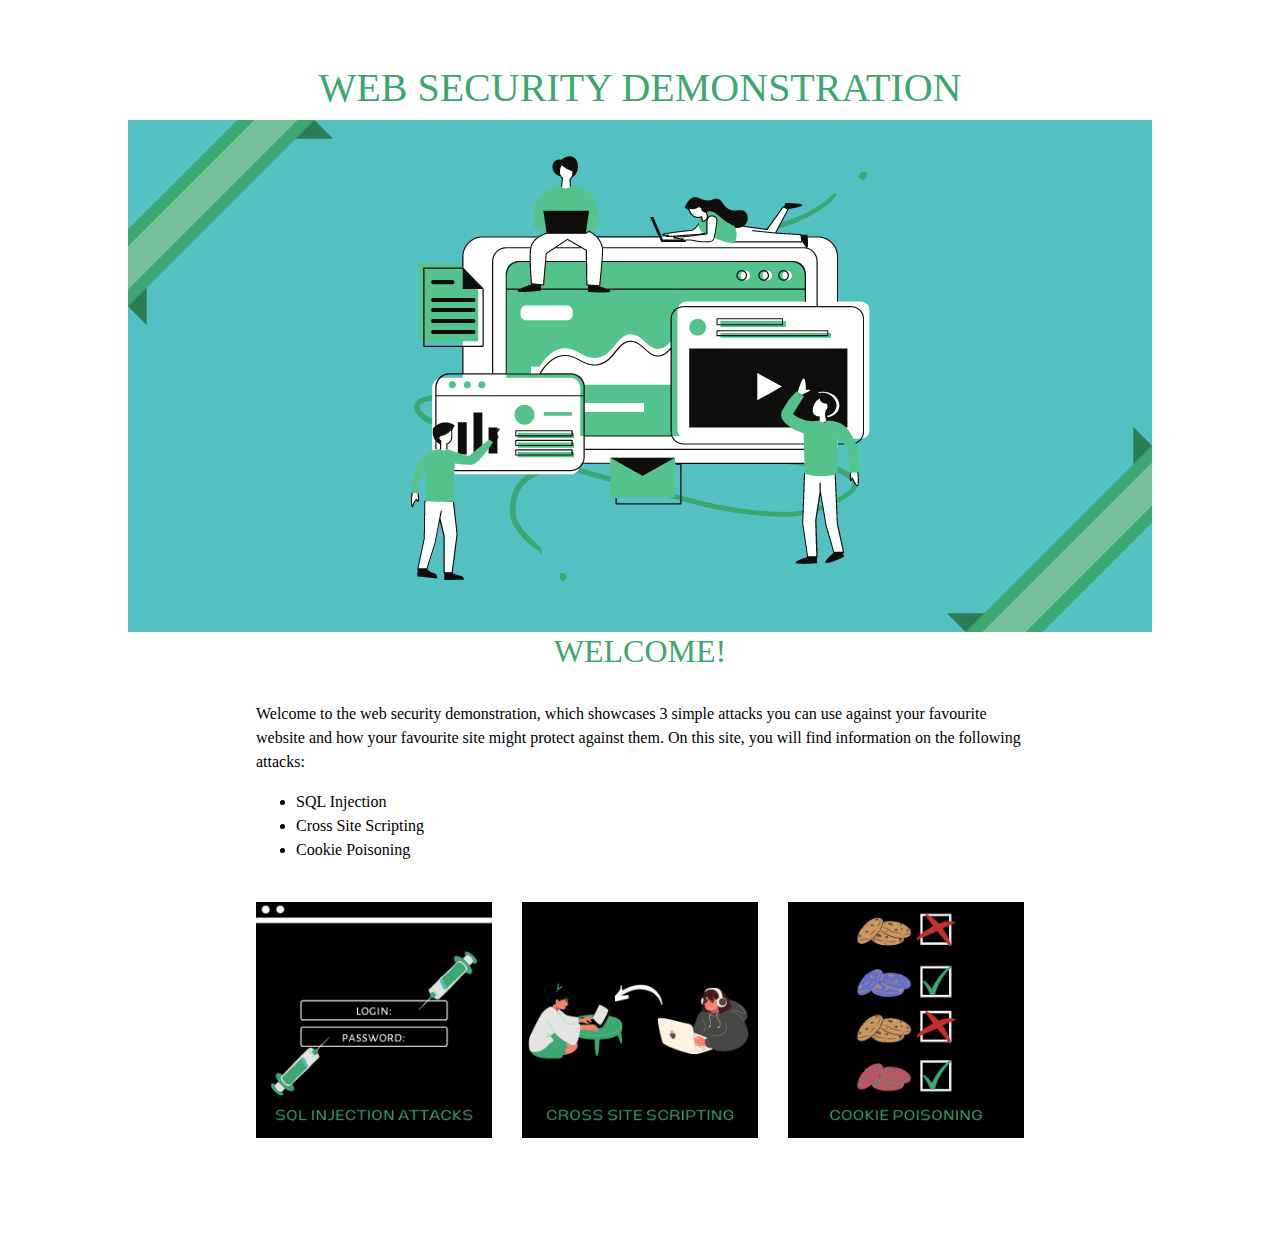
<file: index.html>
<!DOCTYPE html>
<html>

<head>
<link rel="stylesheet" href="https://stackpath.bootstrapcdn.com/bootstrap/4.3.1/css/bootstrap.min.css" integrity="sha384-ggOyR0iXCbMQv3Xipma34MD+dH/1fQ784/j6cY/iJTQUOhcWr7x9JvoRxT2MZw1T" crossorigin="anonymous">
<link href="./resources/css/index.css" type="text/css" rel="stylesheet">
	<title>CPSC 329 FINAL PROJECT</title>
	<meta charset="utf-8" />
</head>

<body>	
	<div class="pagesize">
		<div class="jumbotron jumbotron-fluid">
			<h1>WEB SECURITY DEMONSTRATION</h1>	
			<div "container">
				<img src="./329websitejumbotron.png" class="main-image">
			</div>
			
			<div "container2">
				<div class="row2 justify-content-center">
					<h3> WELCOME! </h3>
					<p><br> Welcome to the web security demonstration, which showcases 3 simple attacks you can use against your favourite website and how your favourite site might protect against them. On this site, you will find information on the following attacks:</p>
					<ul>
						<li>SQL Injection</li>
						<li>Cross Site Scripting</li>
						<li>Cookie Poisoning</li><br>
					</ul>
				</div>
			</div>
		
		<div class="container-icons">
			<div class="row"> 
				<div class="col-sm">
					<a href="SQL_Injection.html">
					<img src="sql_main_icon.png">
					</div>
					
				<div class="col-sm">
					<a href="Cross_Site_Scripting.html">
					<img src="cross_scripting_main_icon.png">
				</div>
					
				<div class="col-sm">
					<a href="Cookie_Poisoning.html">
					<img src="cookie_main_icon.png">	
				</div>
			</div>
		</div>
	</div>
</body>
</html>
</file>
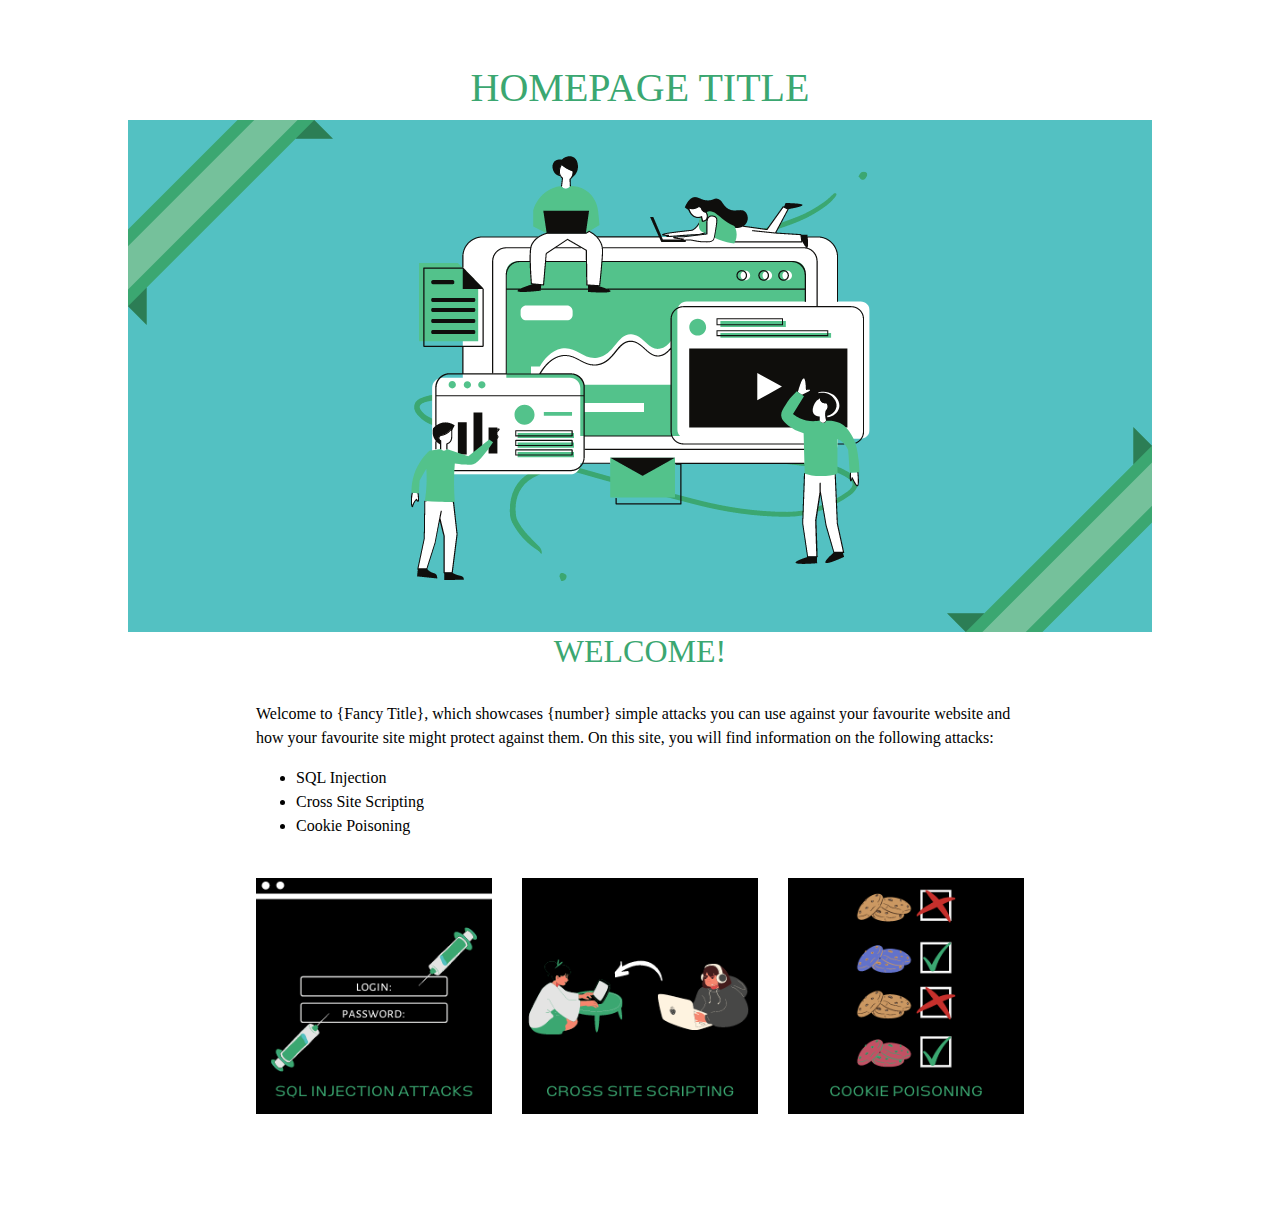
<file: website_/website_/index.html>
<!DOCTYPE html>
<html>

<head>
<link rel="stylesheet" href="https://stackpath.bootstrapcdn.com/bootstrap/4.3.1/css/bootstrap.min.css" integrity="sha384-ggOyR0iXCbMQv3Xipma34MD+dH/1fQ784/j6cY/iJTQUOhcWr7x9JvoRxT2MZw1T" crossorigin="anonymous">
<link href="./resources/css/index.css" type="text/css" rel="stylesheet">
	<title>CPSC 329 FINAL PROJECT</title>
	<meta charset="utf-8" />
</head>

<body>	
	<div class="pagesize">
		<div class="jumbotron jumbotron-fluid">
			<h1>HOMEPAGE TITLE</h1>	
			<div "container">
				<img src="329websitejumbotron.png" class="main-image">
			</div>
			
			<div "container2">
				<div class="row2 justify-content-center">
					<h3> WELCOME! </h3>
					<p><br> Welcome to {Fancy Title}, which showcases {number} simple attacks you can use against your favourite website and how your favourite site might protect against them. On this site, you will find information on the following attacks:</p>
					<ul>
						<li>SQL Injection</li>
						<li>Cross Site Scripting</li>
						<li>Cookie Poisoning</li><br>
					</ul>
				</div>
			</div>
		
		<div class="container-icons">
			<div class="row"> 
				<div class="col-sm">
					<a href="SQL_Injection.html">
					<img src="sql_main_icon.png">
					</div>
					
				<div class="col-sm">
					<a href="Cross_Site_Scripting.html">
					<img src="cross_scripting_main_icon.png">
				</div>
					
				<div class="col-sm">
					<a href="Cookie_Poisoning.html">
					<img src="cookie_main_icon.png">	
				</div>
			</div>
		</div>
	</div>
</body>
</html>
</file>
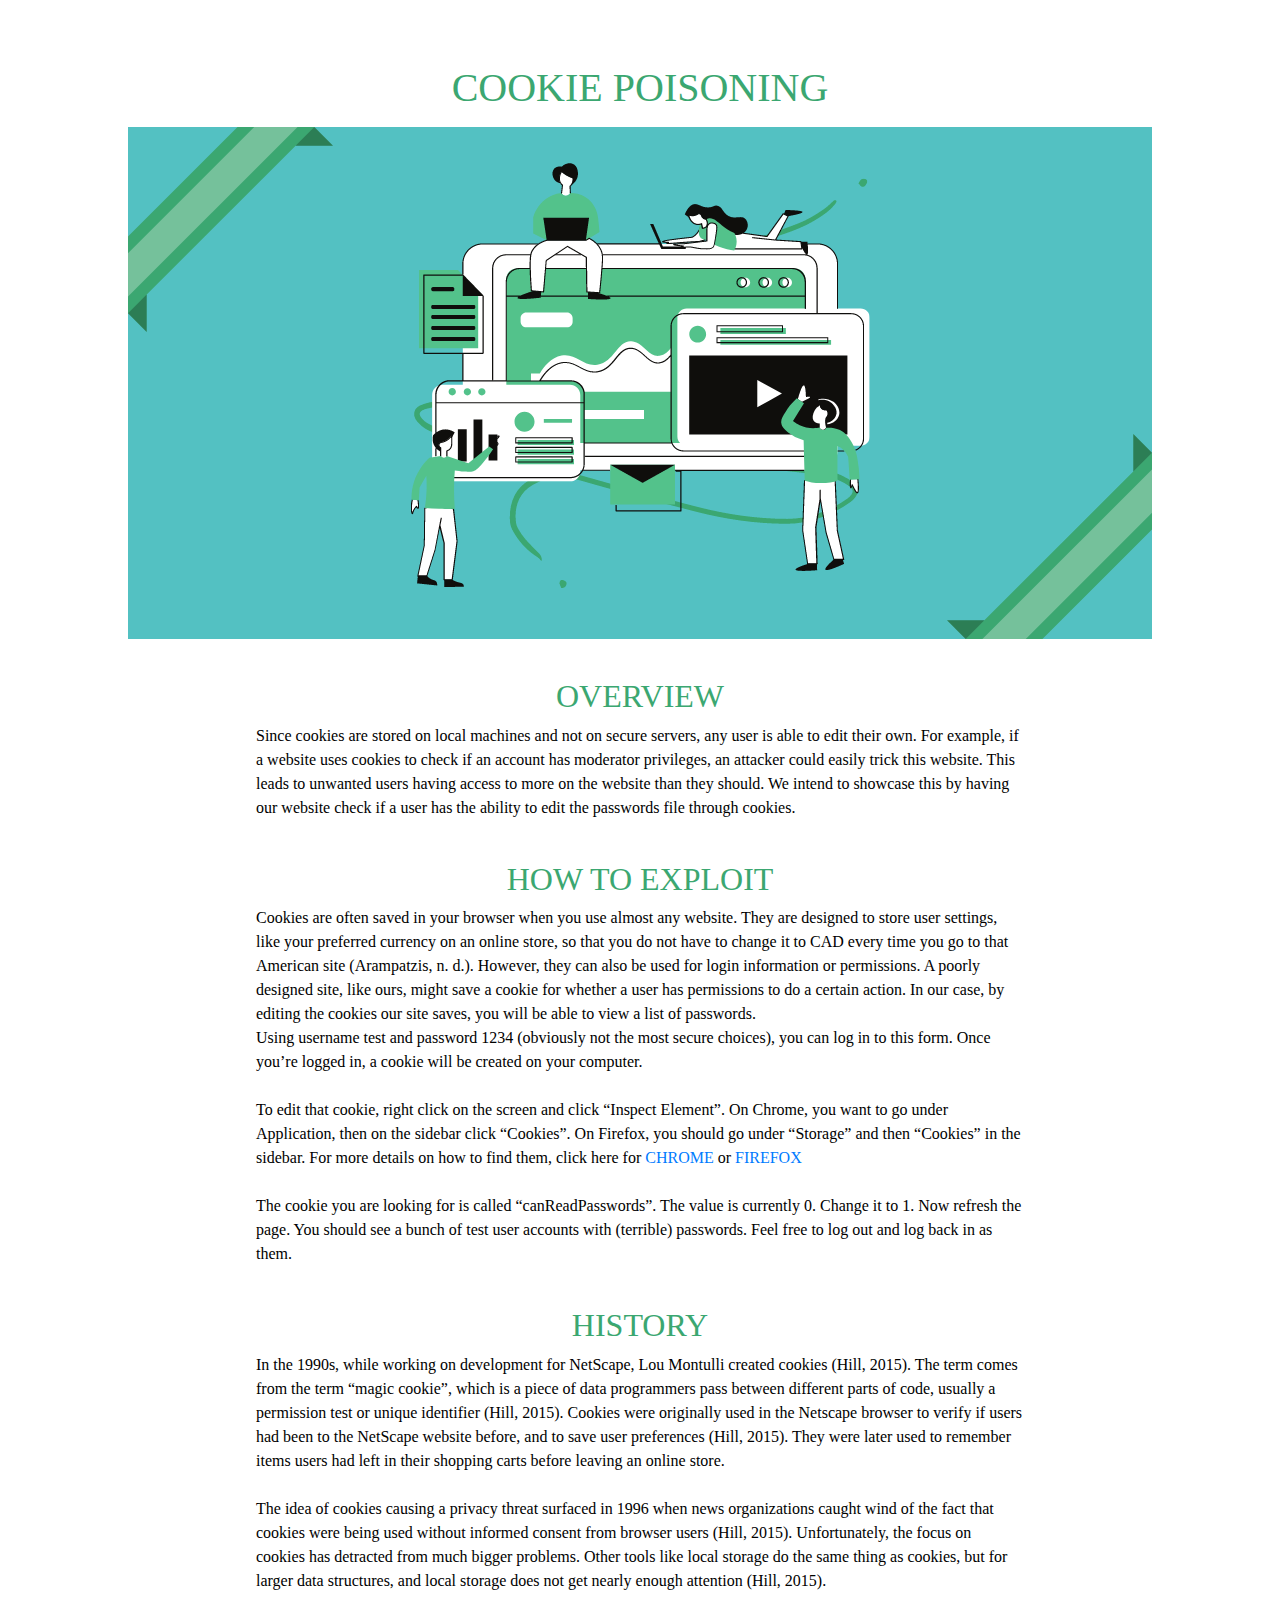
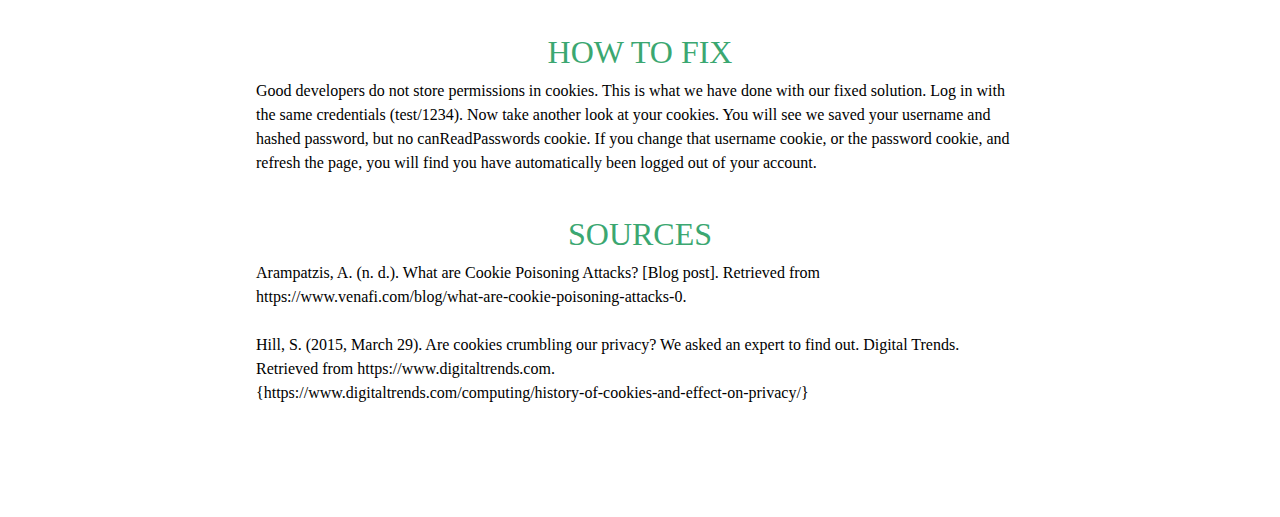
<file: Cookie_Poisoning.html>
<!DOCTYPE html>
<html>

<head>
<link rel="stylesheet" href="https://stackpath.bootstrapcdn.com/bootstrap/4.3.1/css/bootstrap.min.css" integrity="sha384-ggOyR0iXCbMQv3Xipma34MD+dH/1fQ784/j6cY/iJTQUOhcWr7x9JvoRxT2MZw1T" crossorigin="anonymous">
<link href="./resources/css/index2.css" type="text/css" rel="stylesheet">
	<title>CPSC 329 FINAL PROJECT</title>
	<meta charset="utf-8" />
</head>

<body>
	<div class="pagesize">
		<div class="jumbotron jumbotron-fluid">
			<h1>COOKIE POISONING<br></h1>	
			<div "container">
				<a href="index.html">
					<img src="329websitejumbotron.png" class="main-image">
				</a>
				<div class="row justify-content-center">
					<h3><br>OVERVIEW</h3>
				</div>
				
				<div class="row justify-content-center">
					<p>Since cookies are stored on local machines and not on secure servers, any user is able to edit their own. For example, if a website uses cookies to check if an account has moderator privileges, an attacker could easily trick this website. This leads to unwanted users having access to more on the website than they should. We intend to showcase this by having our website check if a user has the ability to edit the passwords file through cookies.<br><br></p>
				</div>
				
				<div class="row justify-content-center">
					<h3>HOW TO EXPLOIT</h3>
				</div>
				
				<div class="row justify-content-center">
					<p>
						Cookies are often saved in your browser when you use almost any website. They are designed to store user settings, like your preferred currency on an online store, so that you do not have to change it to CAD every time you go to that American site (Arampatzis, n. d.). However, they can also be used for login information or permissions. A poorly designed site, like ours, might save a cookie for whether a user has permissions to do a certain action. In our case, by editing the cookies our site saves, you will be able to view a list of passwords.<br>
						<!-- https://www.venafi.com/blog/what-are-cookie-poisoning-attacks-0"> -->
						
						Using username test and password 1234 (obviously not the most secure choices), you can log in to this form. Once you’re logged in, a cookie will be created on your computer. <br><br>
						
						To edit that cookie, right click on the screen and click “Inspect Element”. On Chrome, you want to go under Application, then on the sidebar click “Cookies”. On Firefox, you should go under “Storage” and then “Cookies” in the sidebar. For more details on how to find them, click here for <a href="https://developer.chrome.com/docs/devtools/storage/cookies/">CHROME</a> 
						or <a href="https://www.digitalcitizen.life/how-view-remove-cookies-mozilla-firefox/">FIREFOX</a> <br><br>
						
						The cookie you are looking for is called “canReadPasswords”. The value is currently 0. Change it to 1. Now refresh the page. You should see a bunch of test user accounts with (terrible) passwords. Feel free to log out and log back in as them.<br><br>
					</p>
				</div>
				
				<div class="row justify-content-center">
					<h3>HISTORY</h3>
				</div>
				
				<div class="row justify-content-center">
					<p>
						In the 1990s, while working on development for NetScape, Lou Montulli created cookies (Hill, 2015). The term comes from the term “magic cookie”, which is a piece of data programmers pass between different parts of code, usually a permission test or unique identifier (Hill, 2015). Cookies were originally used in the Netscape browser to verify if users had been to the NetScape website before, and to save user preferences (Hill, 2015). They were later used to remember items users had left in their shopping carts before leaving an online store. <br><br>
						The idea of cookies causing a privacy threat surfaced in 1996 when news organizations caught wind of the fact that cookies were being used without informed consent from browser users (Hill, 2015). Unfortunately, the focus on cookies has detracted from much bigger problems. Other tools like local storage do the same thing as cookies, but for larger data structures, and local storage does not get nearly enough attention (Hill, 2015).<br><br>
					</p>
				</div>
				
				<div class="row justify-content-center">
					<h3>HOW TO FIX</h3>
				</div>
				
				<div class="row justify-content-center">
					<p>
						Good developers do not store permissions in cookies. This is what we have done with our fixed solution. Log in with the same credentials (test/1234). Now take another look at your cookies. You will see we saved your username and hashed password, but no canReadPasswords cookie. If you change that username cookie, or the password cookie, and refresh the page, you will find you have automatically been logged out of your account.<br><br>
					</p>
				</div>
				
				<div class="row justify-content-center">
					<h3>SOURCES</h3>
				</div>
				
				<div class="row justify-content-center">
					<p>Arampatzis, A. (n. d.). What are Cookie Poisoning Attacks? [Blog post]. Retrieved from https://www.venafi.com/blog/what-are-cookie-poisoning-attacks-0. <br><br>
					
						Hill, S. (2015, March 29). Are cookies crumbling our privacy? We asked an expert to find out. Digital Trends. Retrieved from https://www.digitaltrends.com.<br>
						{https://www.digitaltrends.com/computing/history-of-cookies-and-effect-on-privacy/} 
					</p>
				</div>
				
			</div>	
		</div>
	</div>
</body>
</html>
</file>
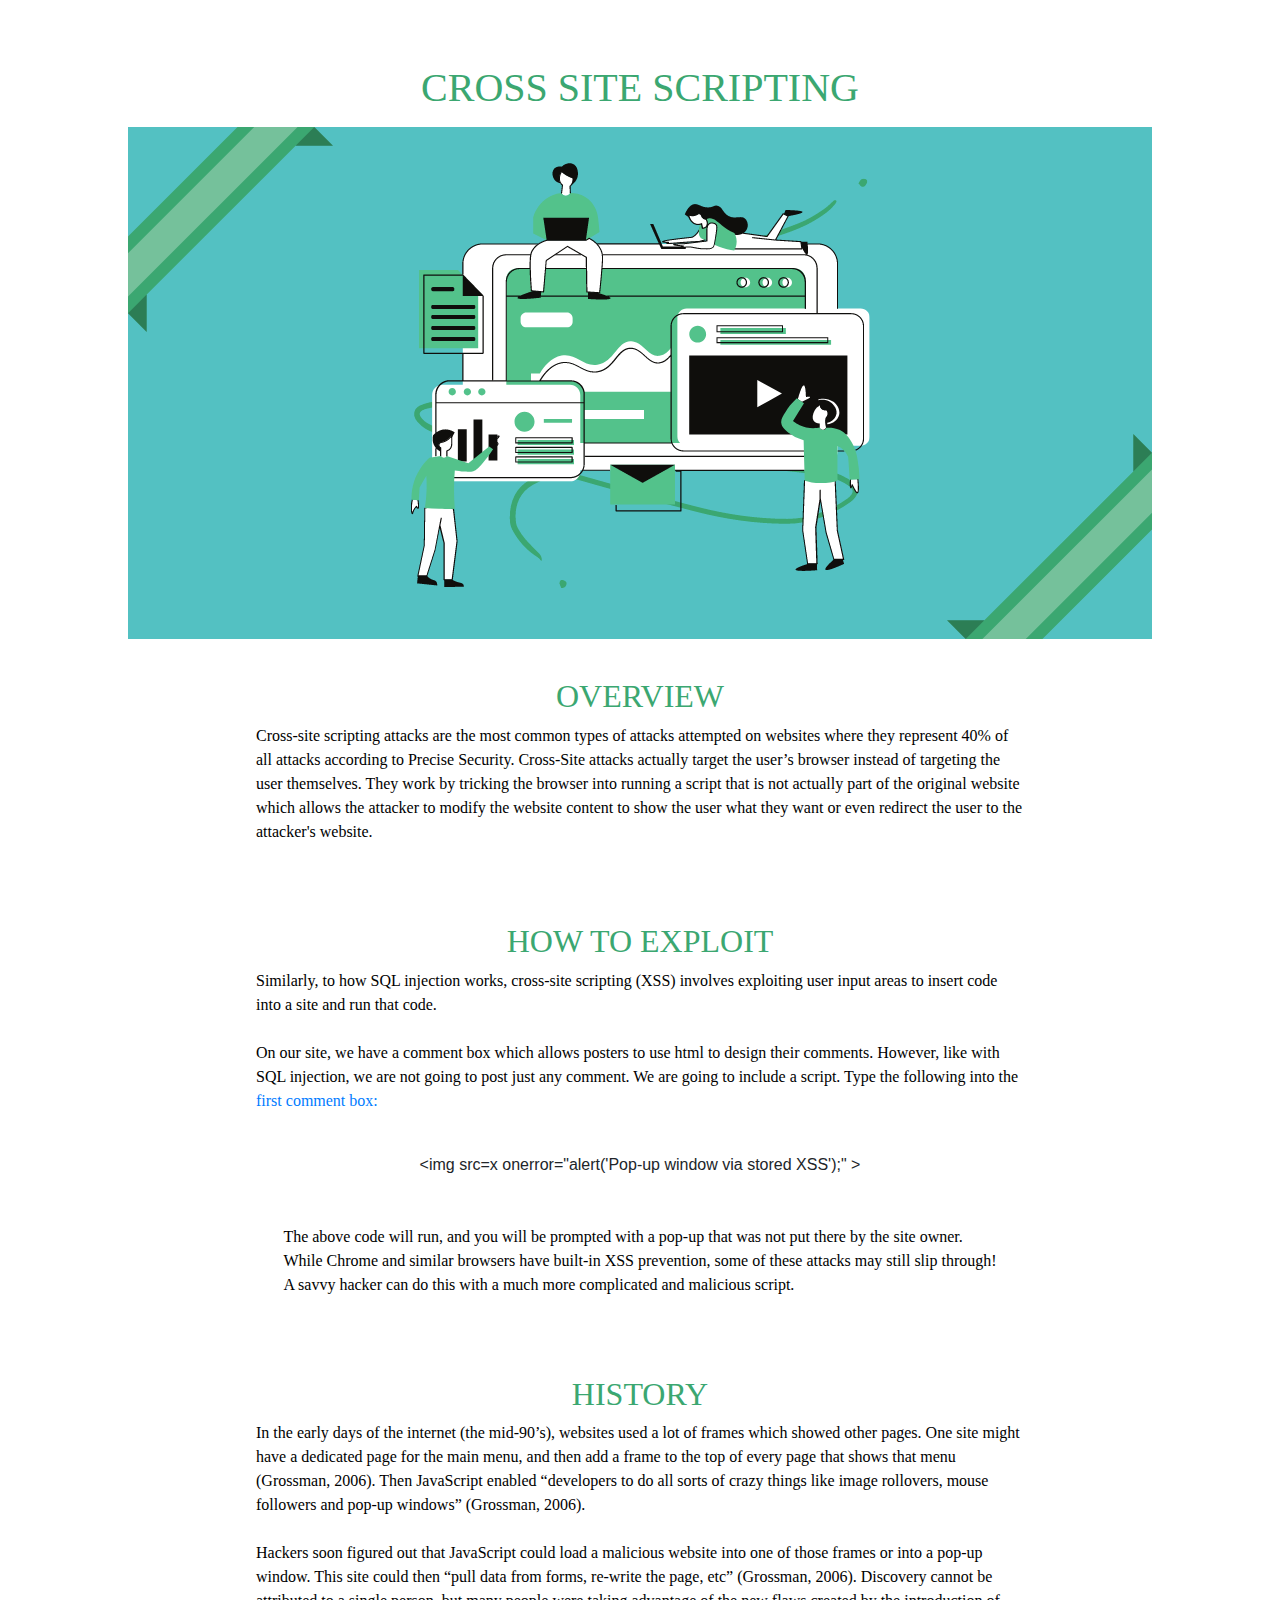
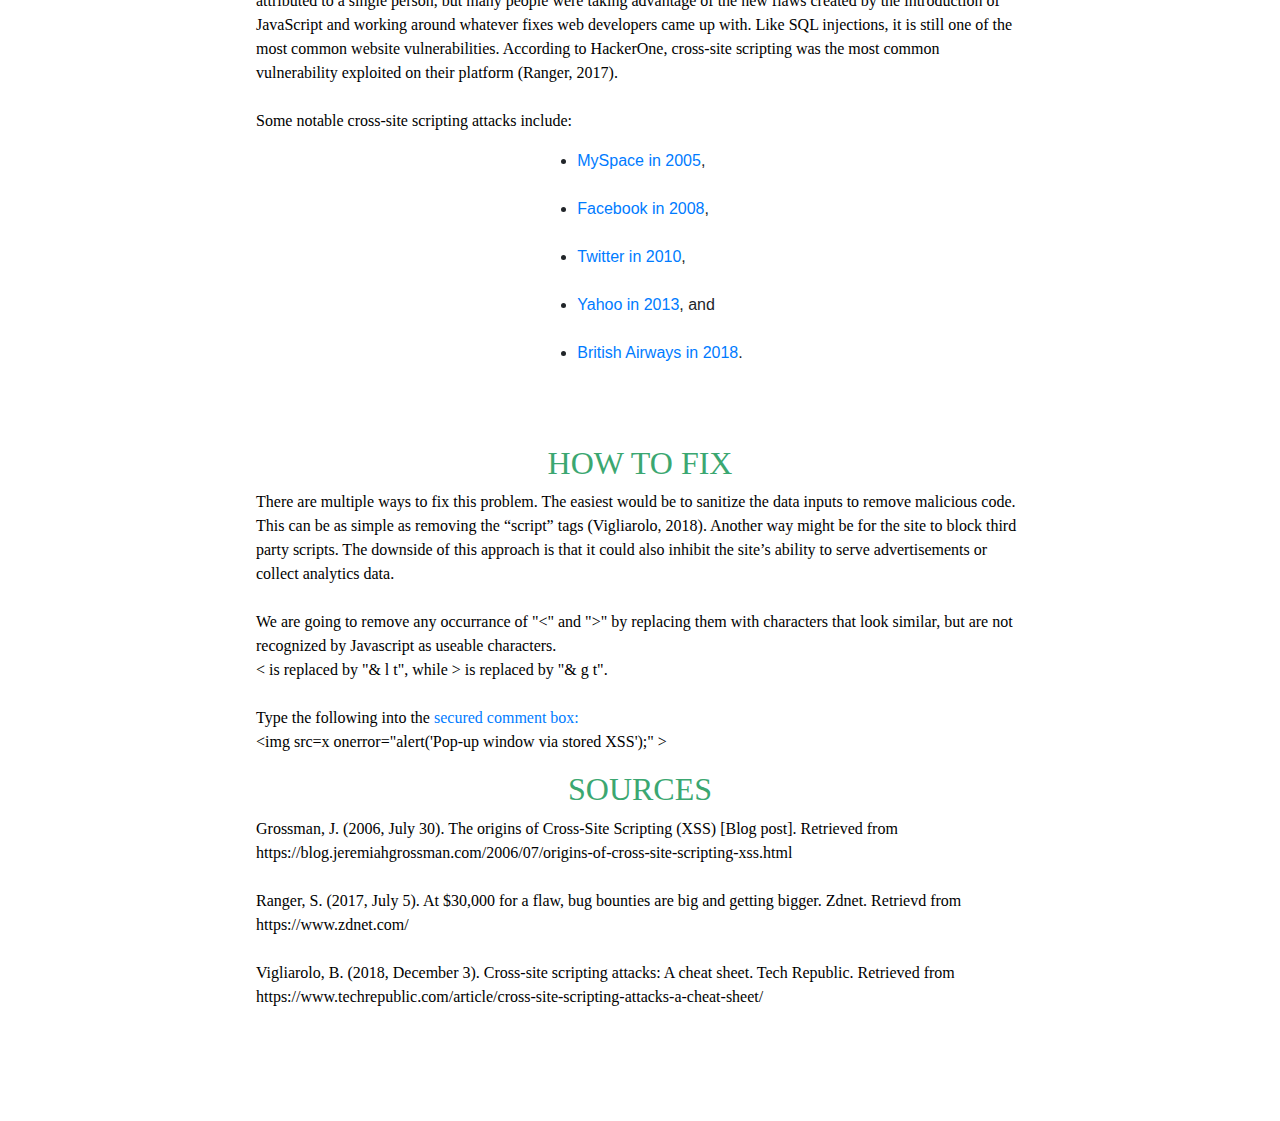
<file: Cross_Site_Scripting.html>
<!DOCTYPE html>
<html>

<head>
<link rel="stylesheet" href="https://stackpath.bootstrapcdn.com/bootstrap/4.3.1/css/bootstrap.min.css" integrity="sha384-ggOyR0iXCbMQv3Xipma34MD+dH/1fQ784/j6cY/iJTQUOhcWr7x9JvoRxT2MZw1T" crossorigin="anonymous">
<link href="./resources/css/index2.css" type="text/css" rel="stylesheet">
	<title>CPSC 329 FINAL PROJECT</title>
	<meta charset="utf-8" />
</head>

<body>
	<div class="pagesize">
		<div class="jumbotron jumbotron-fluid">
			<h1>CROSS SITE SCRIPTING<br></h1>	
			<div "container">
				<a href="index.html">
					<img src="329websitejumbotron.png" class="main-image">
				</a>
				<div class="row justify-content-center">
					<h3><br>OVERVIEW<Br></h3>
				</div>
				
				<div class="row justify-content-center">
					<p>Cross-site scripting attacks are the most common types of attacks attempted on websites where they represent 40% of all attacks according to Precise Security. Cross-Site attacks actually target the user’s browser instead of targeting the user themselves. They work by tricking the browser into running a script that is not actually part of the original website which allows the attacker to modify the website content to show the user what they want or even redirect the user to the attacker's website. <br><br></p>
				</div>
				
				<div class="row justify-content-center">
					<h3><br>HOW TO EXPLOIT<br></h3>
				</div>
				
				<div class="row justify-content-center">
					<p>
						Similarly, to how SQL injection works, cross-site scripting (XSS) involves exploiting user input areas to insert code into a site and run that code.<br><br>
						On our site, we have a comment box which allows posters to use html to design their comments. However, like with SQL injection, we are not going to post just any comment. We are going to include a script. Type the following into the <a href = "XSS.html">first comment box:</a><br><br>
					</p>		
						&ltimg src=x onerror="alert('Pop-up window via stored XSS');" &gt
						<!--img src="script_instruction.png"-->
					<p>
						<br><br>The above code will run, and you will be prompted with a pop-up that was not put there by the site owner.<br>
						While Chrome and similar browsers have built-in XSS prevention, some of these attacks may still slip through! <br>
						A savvy hacker can do this with a much more complicated and malicious script. <br><br>
					</p>
	
				</div>
				
				<div class="row justify-content-center">
					<h3><br>HISTORY<br></h3>
				</div>
				
				<div class="row justify-content-center">
					<p>
						In the early days of the internet (the mid-90’s), websites used a lot of frames which showed other pages. One site might have a dedicated page for the main menu, and then add a frame to the top of every page that shows that menu (Grossman, 2006). Then JavaScript enabled “developers to do all sorts of crazy things like image rollovers, mouse followers and pop-up windows” (Grossman, 2006). <br><br>
						Hackers soon figured out that JavaScript could load a malicious website into one of those frames or into a pop-up window. This site could then “pull data from forms, re-write the page, etc” (Grossman, 2006). Discovery cannot be attributed to a single person, but many people were taking advantage of the new flaws created by the introduction of JavaScript and working around whatever fixes web developers came up with. Like SQL injections, it is still one of the most common website vulnerabilities. According to HackerOne, cross-site scripting was the most common vulnerability exploited on their platform (Ranger, 2017). <br><br>
						Some notable cross-site scripting attacks include:
						<ul>
							<li><a href=https://samy.pl/myspace/tech.html>MySpace in 2005</a>,</li><br>
							<li><a href=https://www.theregister.com/2008/05/23/facebook_xss_flaw/>Facebook in 2008</a>,</li><br>
							<li><a href=”https://www.theguardian.com/technology/blog/2010/sep/21/twitter-bug-malicious-exploit-xss “>Twitter in 2010</a>,</li><br>
							<li><a href=https://hotforsecurity.bitdefender.com/blog/yahoo-accounts-hijacked-via-xss-type-attack-5172.html>Yahoo in 2013</a>, and</li><br>
							<li><a href=https://www.techrepublic.com/article/british-airways-data-theft-demonstrates-need-for-cross-site-scripting-restrictions/>British Airways in 2018</a>.</li><br>
						</ul>	
					</p>
					<!-- is this included? 
						The fix here is a little bit more complicated.
						https://en.wikipedia.org/wiki/Cross-site_scripting--> 
				</div>
				
				<div class="row justify-content-center">
					<h3><br>HOW TO FIX<br></h3>
				</div>
				
				<div class="row justify-content-center">
					<p>
						There are multiple ways to fix this problem. The easiest would be to sanitize the data inputs to remove malicious code. This can be as simple as removing the “script” tags (Vigliarolo, 2018). Another way might be for the site to block third party scripts. The downside of this approach is that it could also inhibit the site’s ability to serve advertisements or collect analytics data.<br><br>
						We are going to remove any occurrance of "&lt" and "&gt" by replacing them with characters that look similar, but are not recognized by Javascript as useable characters. <br>
						&lt is replaced by "& l t", while &gt is replaced by "& g t". <br><br>
						Type the following into the <a href = "XSS-secure.html">secured comment box:</a><br>
						&ltimg src=x onerror="alert('Pop-up window via stored XSS');" &gt

					</p>
				</div>
				
				<div class="row justify-content-center">
					<h3>SOURCES</h3>
				</div>
				
				<div class="row justify-content-center">
					<p>
						Grossman, J. (2006, July 30). The origins of Cross-Site Scripting (XSS) [Blog post]. Retrieved from https://blog.jeremiahgrossman.com/2006/07/origins-of-cross-site-scripting-xss.html <br><br>
						Ranger, S. (2017, July 5). At $30,000 for a flaw, bug bounties are big and getting bigger. Zdnet. Retrievd from https://www.zdnet.com/ <br><br>
						Vigliarolo, B. (2018, December 3). Cross-site scripting attacks: A cheat sheet. Tech Republic. Retrieved from https://www.techrepublic.com/article/cross-site-scripting-attacks-a-cheat-sheet/
					</p>
				</div>
			</div>	
		</div>
	</div>
</body>
</html>
</file>
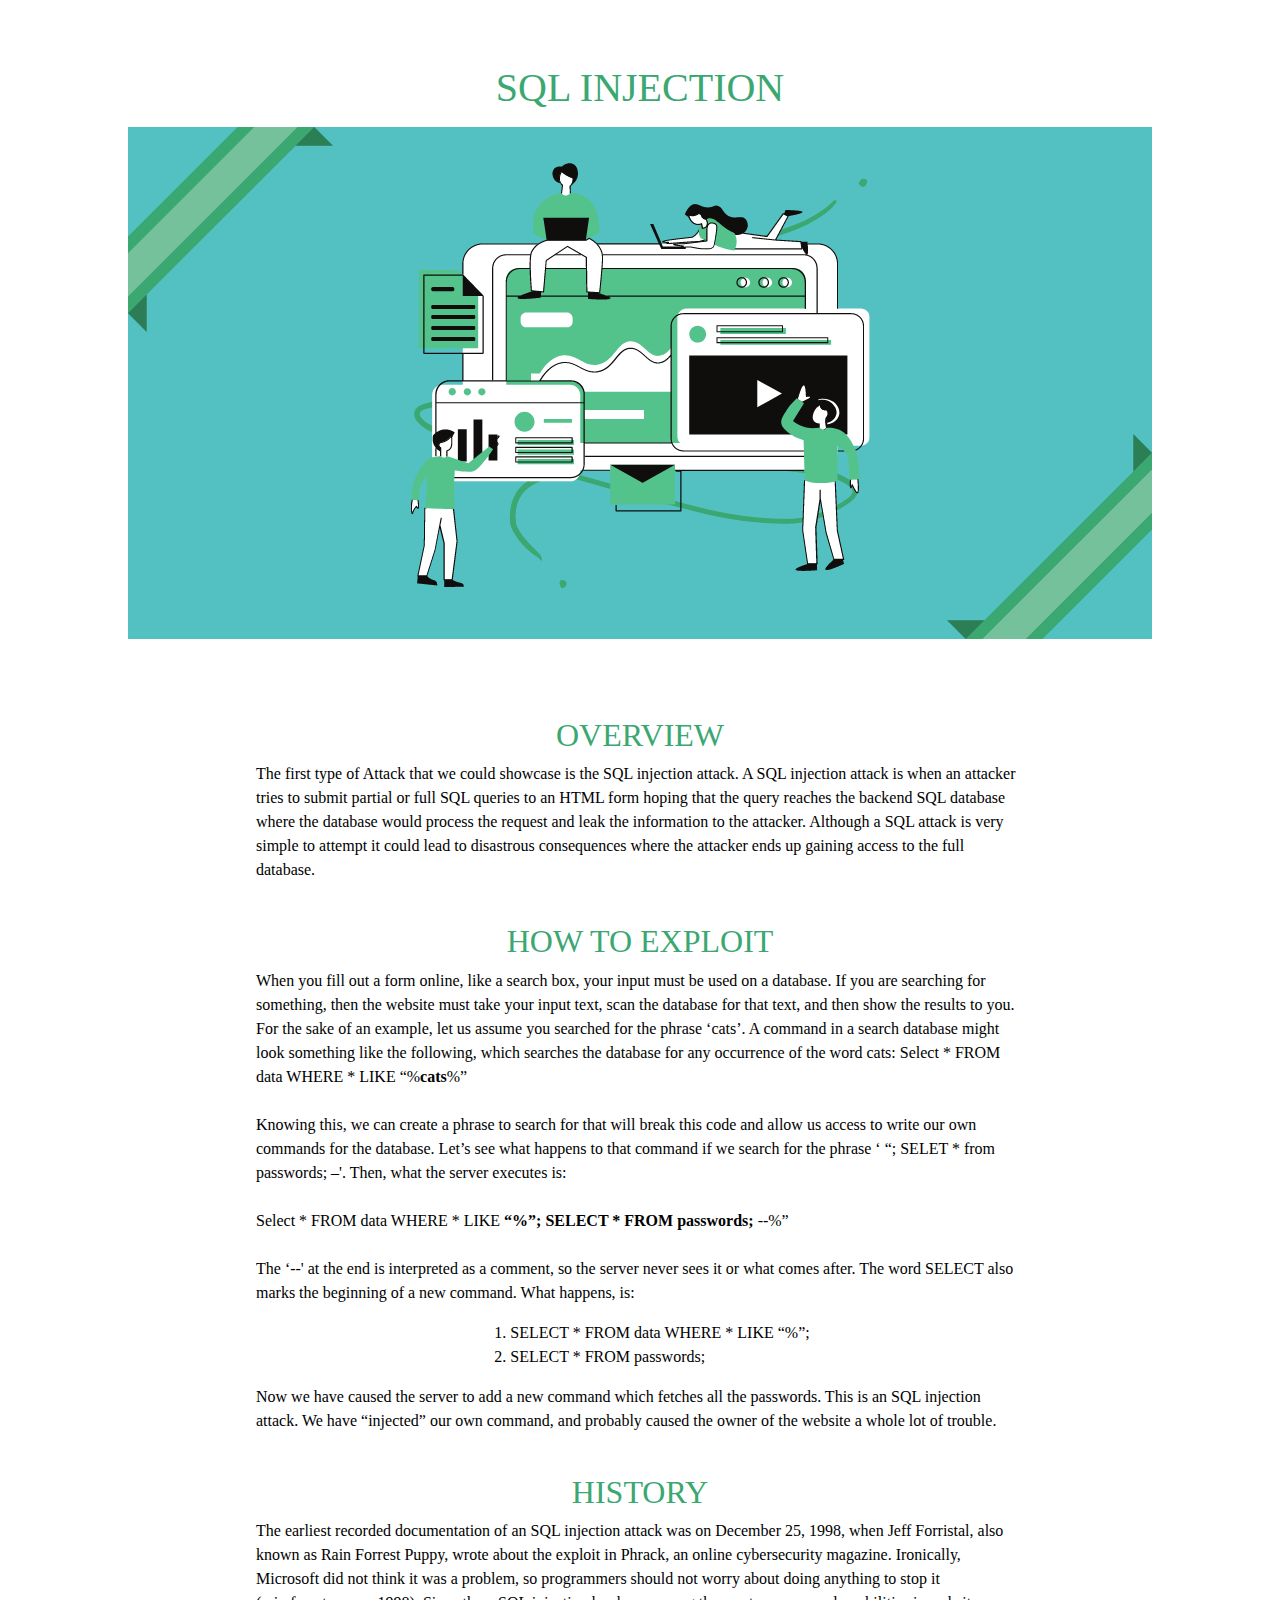
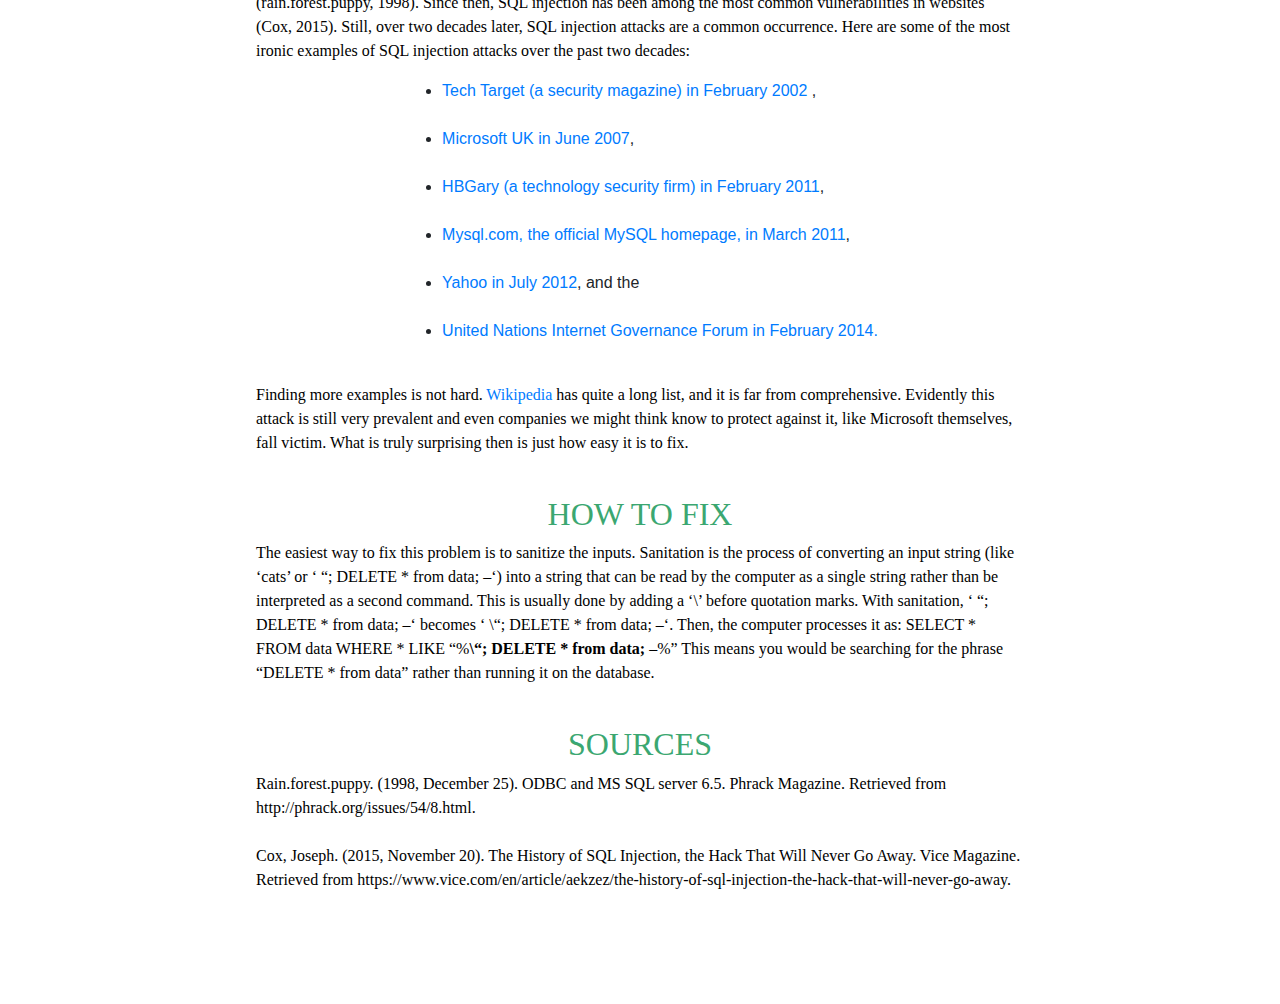
<file: SQL_Injection.html>
<!DOCTYPE html>
<html>

<head>
<link rel="stylesheet" href="https://stackpath.bootstrapcdn.com/bootstrap/4.3.1/css/bootstrap.min.css" integrity="sha384-ggOyR0iXCbMQv3Xipma34MD+dH/1fQ784/j6cY/iJTQUOhcWr7x9JvoRxT2MZw1T" crossorigin="anonymous">
<link href="./resources/css/index2.css" type="text/css" rel="stylesheet">
	<title>CPSC 329 FINAL PROJECT</title>
	<meta charset="utf-8" />
</head>

<body>
	<div class="pagesize">
		<div class="jumbotron jumbotron-fluid">
			<h1>SQL INJECTION<br></h1>	
			<div "container">
				<a href="index.html">
					<img src="329websitejumbotron.png" class="main-image">
				</a>
				<div class="row justify-content-center">
					<h3></br><br>OVERVIEW</h3>
				</div>
				
				<div class="row justify-content-center">
					<p>The first type of Attack that we could showcase is the SQL injection attack. A SQL injection attack is when an attacker tries to submit partial or full SQL queries to an HTML form hoping that the query reaches the backend SQL database where the database would process the request and leak the information to the attacker. Although a SQL attack is very simple to attempt it could lead to disastrous consequences where the attacker ends up gaining access to the full database.</br><br></p>
				</div>
				
				<div class="row justify-content-center">
					<h3>HOW TO EXPLOIT</h3>
				</div>
				
				<div class="row justify-content-center">
					<p>When you fill out a form online, like a search box, your input must be used on a database. If you are searching for something, then the website must take your input text, scan the database for that text, and then show the results to you. For the sake of an example, let us assume you searched for the phrase ‘cats’. A command in a search database might look something like the following, which searches the database for any occurrence of the word cats:
						Select * FROM data WHERE * LIKE “%<strong>cats</strong>%” <br><br>
						Knowing this, we can create a phrase to search for that will break this code and allow us access to write our own commands for the database. Let’s see what happens to that command if we search for the phrase ‘ “; SELET * from passwords; –'. Then, what the server executes is: <br><br>
						Select * FROM data WHERE * LIKE <strong>“%”; SELECT * FROM passwords; </strong> --%” <br><br>
						The ‘--' at the end is interpreted as a comment, so the server never sees it or what comes after. The word SELECT also marks the beginning of a new command. What happens, is: <br>
						<ol>
							<li> SELECT * FROM data WHERE * LIKE “%”; </li>
							<li> SELECT * FROM passwords; </li>
						</ol>
					</p>
					<p>
						Now we have caused the server to add a new command which fetches all the passwords. This is an SQL injection attack. We have “injected” our own command, and probably caused the owner of the website a whole lot of trouble.</br><br>
					</p>
				</div>
				
				<div class="row justify-content-center">
					<h3>HISTORY</h3>
				</div>
				
				<div class="row justify-content-center">
					<p>
						The earliest recorded documentation of an SQL injection attack was on December 25, 1998, when Jeff Forristal, also known as Rain Forrest Puppy, wrote about the exploit in Phrack, an online cybersecurity magazine. Ironically, Microsoft did not think it was a problem, so programmers should not worry about doing anything to stop it (rain.forest.puppy, 1998).
						Since then, SQL injection has been among the most common vulnerabilities in websites (Cox, 2015). Still, over two decades later, SQL injection attacks are a common occurrence. Here are some of the most ironic examples of SQL injection attacks over the past two decades:</p>
					</p>
					
					<ul>
						<li><a href=” https://web.archive.org/web/20100117054540/http://www.xiom.com/whid-2005-46”>Tech Target (a security magazine) in February 2002 </a>,</li><br>
						<li><a href=” https://web.archive.org/web/20071223181645/http://rcpmag.com/news/article.aspx?editorialsid=8762”>Microsoft UK in June 2007</a>,</li><br>
						<li><a href=” https://web.archive.org/web/20120718111038/http://www.par-anoia.net/We_Are_Anonymous_Inside_the_Hacker_World_of_LulzSe.pdf”>HBGary (a technology security firm) in February 2011</a>,</li><br>
						<li><a href=” https://blog.sucuri.net/2011/03/mysql-com-compromised.html”>Mysql.com, the official MySQL homepage, in March 2011</a>,</li><br>
						<li><a href=” https://www.zdnet.com/article/450000-user-passwords-leaked-in-yahoo-breach/”>Yahoo in July 2012</a>, and the </li><br>
						<li><a href=”https://web.archive.org/web/20150219165019/http://www.batblue.com/united-nations-internet-governance-forum-breached/”>United Nations Internet Governance Forum in February 2014.</a></li><br>
					</ul>
					<p>
						Finding more examples is not hard. <a href=”https://en.wikipedia.org/wiki/SQL_injection#Examples”>Wikipedia</a> has quite a long list, and it is far from comprehensive.
						Evidently this attack is still very prevalent and even companies we might think know to protect against it, like Microsoft themselves, fall victim. What is truly surprising then is just how easy it is to fix. </br><br>
					</p>
				</div>
				
				<div class="row justify-content-center">
					<h3>HOW TO FIX</h3>
				</div>
				
				<div class="row justify-content-center">
					<p>
						The easiest way to fix this problem is to sanitize the inputs. Sanitation is the process of converting an input string (like ‘cats’ or ‘ “; DELETE * from data; –‘) into a string that can be read by the computer as a single string rather than be interpreted as a second command. This is usually done by adding a ‘\’ before quotation marks. With sanitation, ‘ “; DELETE * from data; –‘ becomes ‘ \“; DELETE * from data; –‘. Then, the computer processes it as:
						SELECT * FROM data WHERE * LIKE “%<strong>\“; DELETE * from data;</strong> –%”
						This means you would be searching for the phrase “DELETE * from data” rather than running it on the database. <br><br>
						<!--https://www.netsparker.com/blog/web-security/sql-injection-vulnerability-history/--> 
					</p>
				</div>
				
				<div class="row justify-content-center">
					<h3>SOURCES</h3>
				</div>
				
				<div class="row justify-content-center">
					<p>
						Rain.forest.puppy. (1998, December 25). ODBC and MS SQL server 6.5. Phrack Magazine. Retrieved from http://phrack.org/issues/54/8.html. <br><br>
						Cox, Joseph. (2015, November 20). The History of SQL Injection, the Hack That Will Never Go Away. Vice Magazine. Retrieved from https://www.vice.com/en/article/aekzez/the-history-of-sql-injection-the-hack-that-will-never-go-away.<br>
					</p>
				</div>
				
			</div>	
		</div>
	</div>
</body>
</html>
</file>
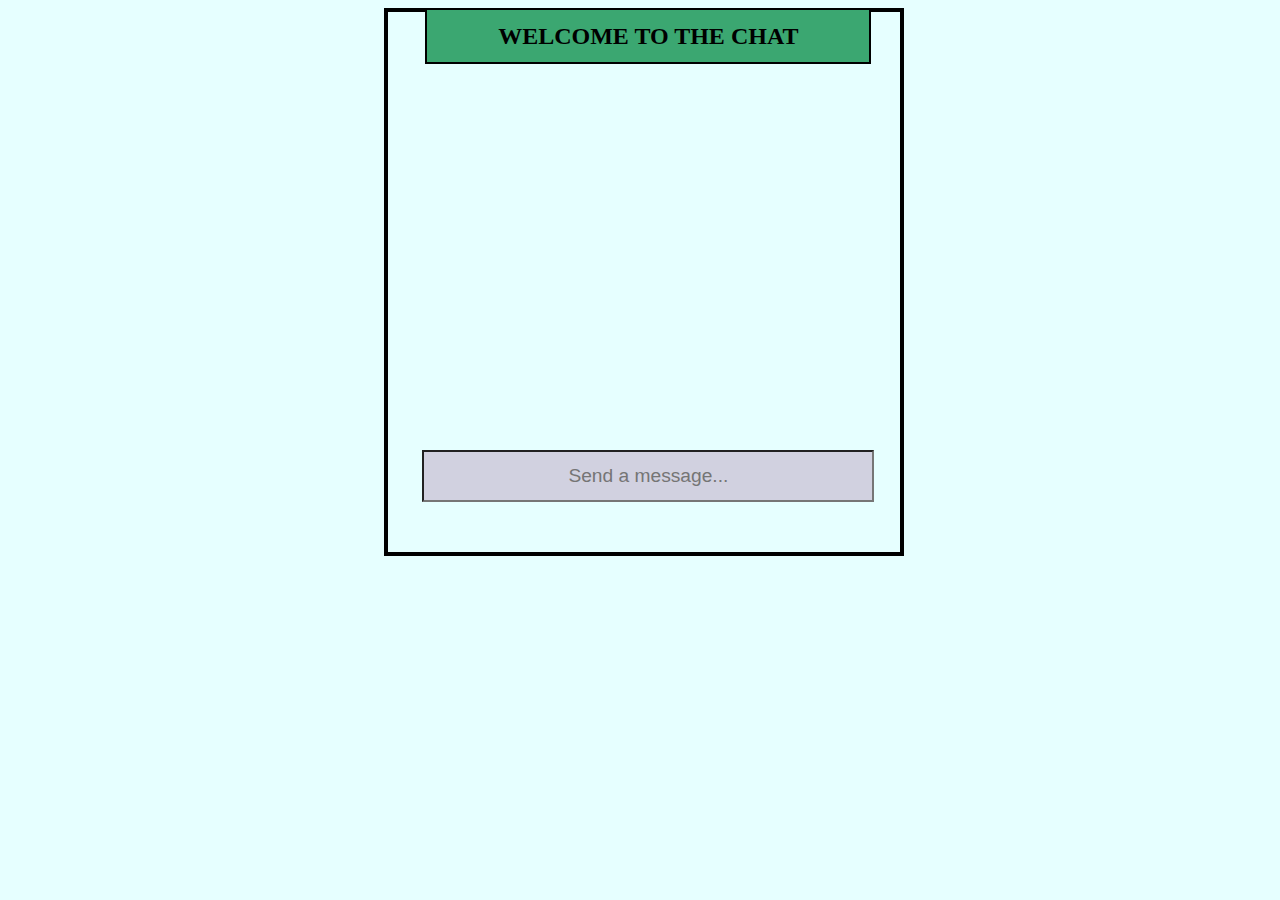
<file: XSS-secure.html>
<!DOCTYPE html>
<html>

<head>
	<title>Cross-Site Scripting</title>
</head>

<body>

<div id = "wallpaper"></div>
<div id = "intro">WELCOME TO THE CHAT</div>

<div id = "wrap">
<div name = "messages"></div>
</div>

<input onkeypress="send_message(event)" id="new_chat" placeholder="Send a message..."></input>

</body>



<!-- JS Code -->
<script type="text/javascript">

var message_list = []; 	// Initialize array to keep track of sent messages
var x = 0;				// Counter var

function send_message(e) {
	if (e.keyCode == 13) { 											// 'Enter' key was pressed

		var msg = document.getElementById('new_chat').value; 		// Grab user input

		if (msg != "" && !msg.includes("<script>")) { 				// Input contains actual values
			
			while (msg.includes("<") || msg.includes(">")) {		// XSS attack was attempted and caught
				console.log("Potential XSS detected and prevented - see below");
				msg = msg.replace("<", "&lt");						// Replace < with not useful &lt 
				msg = msg.replace(">", "&gt");						// Replace > with not useful &gt
			}

			console.log("User attempting to send message: " + msg); 	// Console stuff
			message_list.push(msg); 									// Add new message to the list of messages 
			console.log(message_list); 									// Console stuff
			document.getElementById('new_chat').value = ""; 			// Reset input field
 	
			x++; 													// Inc counter, keep track of messages sent
			var new_div = document.createElement('div');
			new_div.id = "msg" + x; 								// Keep track of message number
			new_div.className = "messages"; 						// Each message is part of same class
			new_div.innerHTML = msg; 								// Set contents to message sent
			wrap.appendChild(new_div);								// Add to "wrap" div

			if (x > 1) {
				wrap.removeChild(wrap.childNodes[0]);		// Remove the earliest child to ensure there is no overflow
			}

		} else if (msg.includes("<script>")) {
			alert("Obvious XSS attempt caught.");
		} else {											// No input given
			alert("Message cannot be empty.");
		}

	}
}

</script>


<!-- CSS -->
<style type="text/css">

body {
	background: #e6ffff;
}

#wallpaper {
	position: absolute;
	height: 60%;
	width: 40%;
	left: 30%;
	border: 4px solid black;
	background: url("https://bit.ly/2Otpxov");

}

#wrap {
	position: absolute;
	height: 40%;
	left: 33%;
	width: 35%;
	margin-top: 2%;
	overflow: auto;
	display: flex;
	flex-direction: column;
}

.messages {
	background: #8ed7b3;
	color: white;
	position: relative;
	padding: 2%;
	margin-top: 2%;
	margin-bottom: 2%;
	min-width: 10%;
	max-width: 90%;
	border: 2px solid black;
	overflow: hidden;
	font-size: 140%;
}


#new_chat {
	background: #d1d1e0;
	color: black;
	position: absolute;
	top: 50%;
	left: 33%;
	width: 33%;
	font-size: 120%;
	text-align: center;
	padding: 1%;
}

#intro {
	background: #3BA771;
	text-align: center;
	font-family: verdana;
	font-weight: bold;
	font-size: 150%;
	position: relative;
	left: 33%;
	width: 33%;
	padding: 1%;
	height: 10%;
	border: 2px solid black;
}

</style>


</html>
</file>
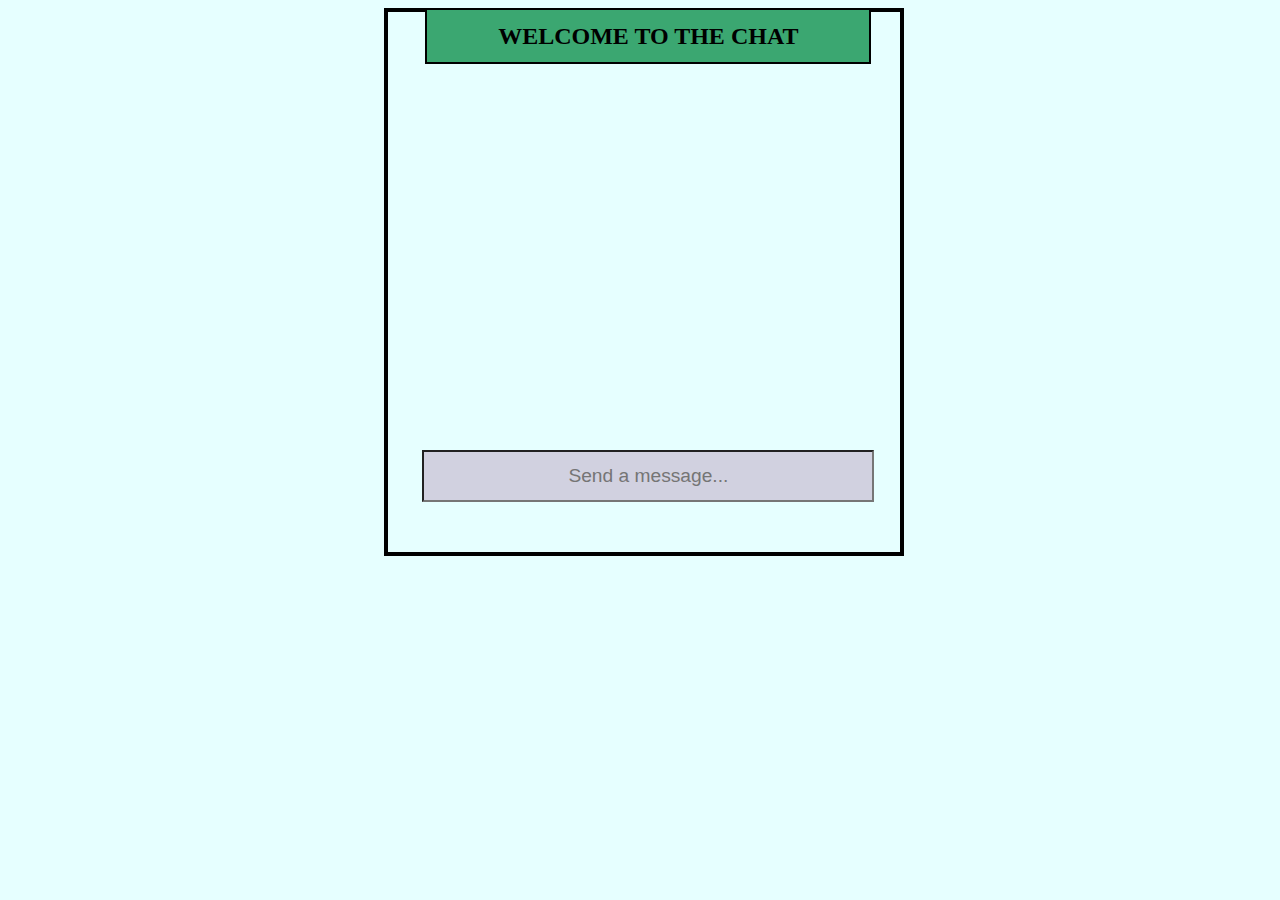
<file: XSS.html>
<!DOCTYPE html>
<html>

<head>
	<title>Cross-Site Scripting</title>
</head>

<body>


<div id = "wallpaper"></div>
<div id = "intro">WELCOME TO THE CHAT</div>

<div id = "wrap">
<div name = "messages"></div>
</div>

<input onkeypress="send_message(event)" id="new_chat" placeholder="Send a message..."></input>

</body>



<!-- JS Code -->
<script type="text/javascript">


var message_list = []; 	// Initialize array to keep track of sent messages
var x = 0;				// Counter var

function send_message(e) {
	if (e.keyCode == 13) { 											// 'Enter' key was pressed

		var msg = document.getElementById('new_chat').value; 		// Grab user input

		if (msg != "") { // Input contains actual values - THIS IS ALSO WHERE XSS CAN BE CHECKED
			console.log("User attempting to send message: " + msg); 	// Console stuff
			message_list.push(msg); 									// Add new message to the list of messages 
			console.log(message_list); 									// Console stuff
			document.getElementById('new_chat').value = ""; 			// Reset input field
 	
			x++; 													// Inc counter, keep track of messages sent
			var new_div = document.createElement('div');
			new_div.id = "msg" + x; 								// Keep track of message number
			new_div.className = "messages"; 						// Each message is part of same class
			new_div.innerHTML = msg; 								// Set contents to message sent
			wrap.appendChild(new_div);								// Add to "wrap" div

			if (x > 1) {
				wrap.removeChild(wrap.childNodes[0]);		// Remove the earliest child to ensure there is no overflow
			}

		}

	}


}


</script>


<!-- CSS -->
<style type="text/css">

body {
	background: #e6ffff;
}

#wallpaper {
	position: absolute;
	height: 60%;
	width: 40%;
	left: 30%;
	border: 4px solid black;
	background: url("https://bit.ly/2Otpxov");

}

#wrap {
	position: absolute;
	height: 40%;
	left: 33%;
	width: 35%;
	margin-top: 2%;
	overflow: auto;
	display: flex;
	flex-direction: column;
}

.messages {
	background: #8ed7b3;
	color: white;
	position: relative;
	padding: 2%;
	margin-top: 2%;
	margin-bottom: 2%;
	min-width: 10%;
	max-width: 90%;
	border: 2px solid black;
	overflow: hidden;
	font-size: 140%;
}


#new_chat {
	background: #d1d1e0;
	color: black;
	position: absolute;
	top: 50%;
	left: 33%;
	width: 33%;
	font-size: 120%;
	text-align: center;
	padding: 1%;
}

#intro {
	background: #3BA771;
	text-align: center;
	font-family: verdana;
	font-weight: bold;
	font-size: 150%;
	position: relative;
	left: 33%;
	width: 33%;
	padding: 1%;
	height: 10%;
	border: 2px solid black;
}

</style>


</html>
</file>
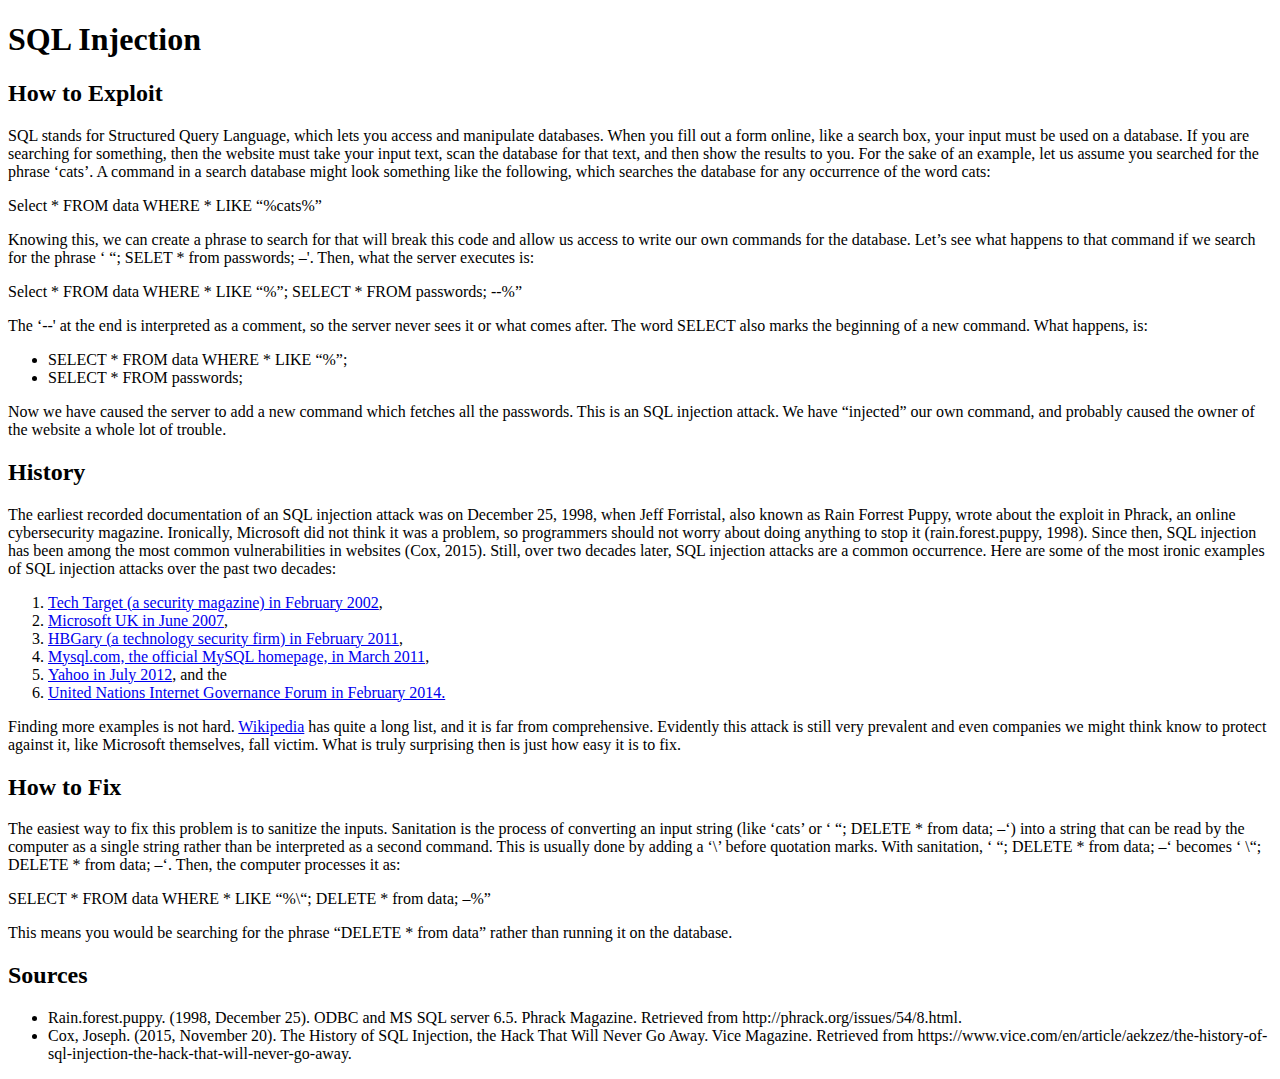
<file: CPSC_329_Final_Project_Markup/CPSC 329 Final Project Markup/attack1.html>
<!DOCTYPE html>

<html>
<head>
	<title>CPSC 329 Site Markup - SQL Injection</title>
</head>
<body>
	
	<h1> SQL Injection </h1>
	
	<!--
	The way I see this working on the website is we have the user type “’; SELECT * from passwords; –” or some similar query into two fields. One will allow the SQL to run and return some generic data. The other will sanitize the input so that the data does not show up.
	
	You guys will have to figure out what command you want the user to type in. That may require also updating the last part about what exactly you are doing. For instance, you might decide to use an OUTER JOIN or UNION instead of a new query.
	-->
	
	<h2> How to Exploit </h2>
	
	<p>SQL stands for Structured Query Language, which lets you access and manipulate databases. When you fill out a form online, like a search box, your input must be used on a database. If you are searching for something, then the website must take your input text, scan the database for that text, and then show the results to you. For the sake of an example, let us assume you searched for the phrase ‘cats’. A command in a search database might look something like the following, which searches the database for any occurrence of the word cats:</p>
	
	<p><span>Select * FROM data WHERE * LIKE “%cats%”</span></p>
	
	<p>Knowing this, we can create a phrase to search for that will break this code and allow us access to write our own commands for the database. Let’s see what happens to that command if we search for the phrase ‘ “; SELET * from passwords; –'. Then, what the server executes is:</p>
	
	<p><span>Select * FROM data WHERE * LIKE “%”; SELECT * FROM passwords; --%”</span></p>
	
	<p>The ‘--' at the end is interpreted as a comment, so the server never sees it or what comes after. The word SELECT also marks the beginning of a new command. What happens, is:</p>
	
	<ul>
		<li>SELECT * FROM data WHERE * LIKE “%”;</li>
		<li>SELECT * FROM passwords;</li>
	</ul>
	
	<p>Now we have caused the server to add a new command which fetches all the passwords. This is an SQL injection attack. We have “injected” our own command, and probably caused the owner of the website a whole lot of trouble.</p>
	
	<h2> History </h2>
	
	<p>The earliest recorded documentation of an SQL injection attack was on December 25, 1998, when Jeff Forristal, also known as Rain Forrest Puppy, wrote about the exploit in Phrack, an online cybersecurity magazine. Ironically, Microsoft did not think it was a problem, so programmers should not worry about doing anything to stop it (rain.forest.puppy, 1998). Since then, SQL injection has been among the most common vulnerabilities in websites (Cox, 2015). Still, over two decades later, SQL injection attacks are a common occurrence. Here are some of the most ironic examples of SQL injection attacks over the past two decades:</p>
	
	<ol>
		<li><a href=”https://web.archive.org/web/20100117054540/http://www.xiom.com/whid-2005-46”>Tech Target (a security magazine) in February 2002</a>,</li>
		<li><a href=” https://web.archive.org/web/20071223181645/http://rcpmag.com/news/article.aspx?editorialsid=8762”>Microsoft UK in June 2007</a>,</li>
		<li><a href=” https://web.archive.org/web/20120718111038/http://www.par-anoia.net/We_Are_Anonymous_Inside_the_Hacker_World_of_LulzSe.pdf”>HBGary (a technology security firm) in February 2011</a>,</li>
		<li><a href=” https://blog.sucuri.net/2011/03/mysql-com-compromised.html”>Mysql.com, the official MySQL homepage, in March 2011</a>,</li>
		<li><a href=” https://www.zdnet.com/article/450000-user-passwords-leaked-in-yahoo-breach/”>Yahoo in July 2012</a>, and the </li>
		<li><a href=”https://web.archive.org/web/20150219165019/http://www.batblue.com/united-nations-internet-governance-forum-breached/”>United Nations Internet Governance Forum in February 2014.</a></li>
	</ol>
	
	<p>Finding more examples is not hard. <a href=”https://en.wikipedia.org/wiki/SQL_injection#Examples”>Wikipedia</a> has quite a long list, and it is far from comprehensive. Evidently this attack is still very prevalent and even companies we might think know to protect against it, like Microsoft themselves, fall victim. What is truly surprising then is just how easy it is to fix. </p>
	
	<h2> How to Fix </h2>
	
	<p> The easiest way to fix this problem is to sanitize the inputs. Sanitation is the process of converting an input string (like ‘cats’ or ‘ “; DELETE * from data; –‘) into a string that can be read by the computer as a single string rather than be interpreted as a second command. This is usually done by adding a ‘\’ before quotation marks. With sanitation, ‘ “; DELETE * from data; –‘ becomes ‘ \“; DELETE * from data; –‘. Then, the computer processes it as: </p>
	
	<p><span>SELECT * FROM data WHERE * LIKE “%\“; DELETE * from data; –%”</p></span>
	
	<p>This means you would be searching for the phrase “DELETE * from data” rather than running it on the database.</p>
	
	<!--https://www.netsparker.com/blog/web-security/sql-injection-vulnerability-history/--> 
	
	<h2>Sources</h2>
	
	<ul class="sources">
		<li>Rain.forest.puppy. (1998, December 25). ODBC and MS SQL server 6.5. Phrack Magazine. Retrieved from http://phrack.org/issues/54/8.html.</li>
		<li>Cox, Joseph. (2015, November 20). The History of SQL Injection, the Hack That Will Never Go Away. Vice Magazine. Retrieved from https://www.vice.com/en/article/aekzez/the-history-of-sql-injection-the-hack-that-will-never-go-away.</li>
	</ul>
	
</body>
</html>
</file>
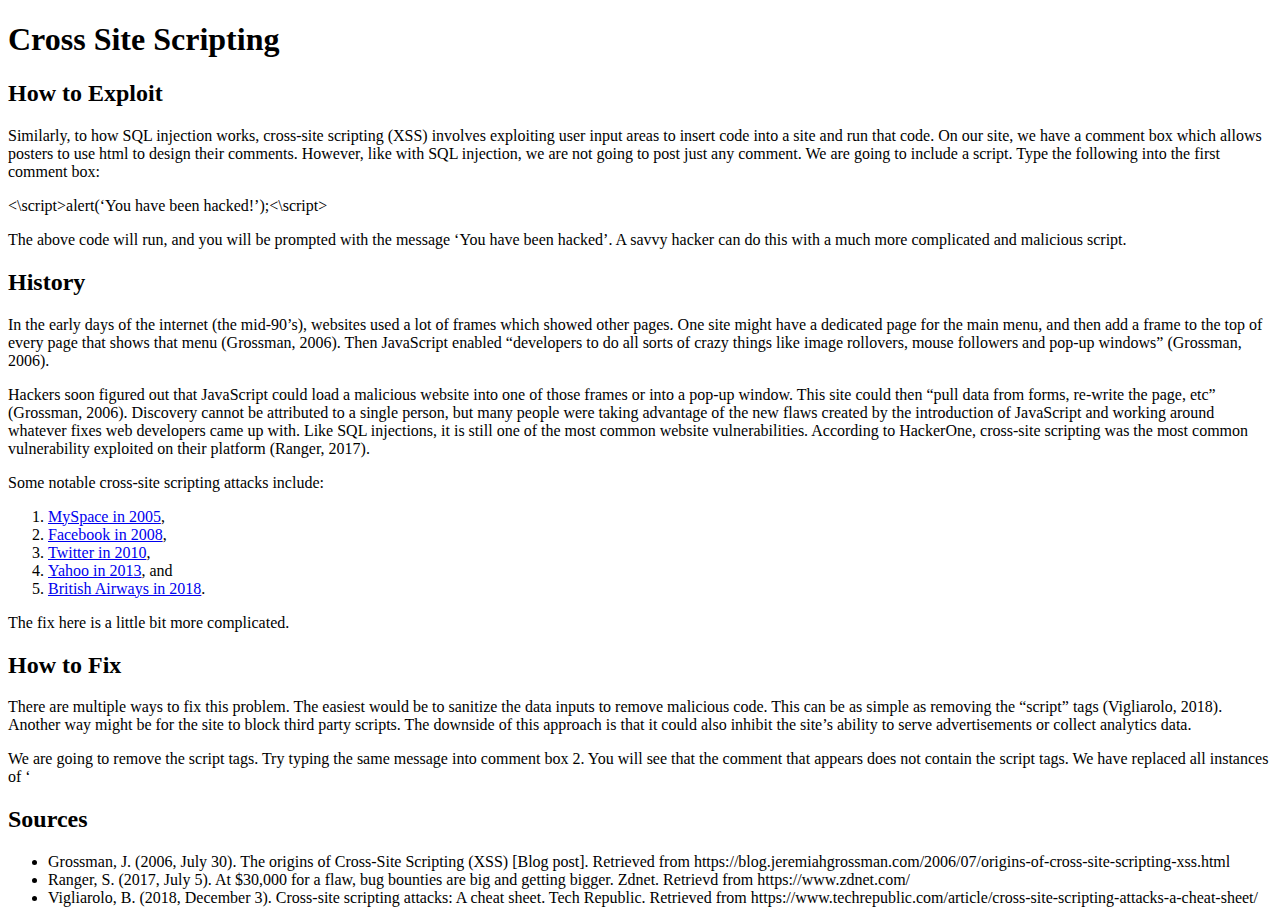
<file: CPSC_329_Final_Project_Markup/CPSC 329 Final Project Markup/attack2.html>
<!DOCTYPE html>

<html>
<head>
	<title>CPSC 329 Site Markup - Cross Site Scripting</title>
</head>
<body>
	
	<h1>Cross Site Scripting</h1>
	
	<!--
	The way I see this working on the website is we have the user type “<script> javascript:alert(‘You have been hacked!’); </script>” into two fields. One will allow the script to run and prompt the user. The other will sanitize the input so that the alert does not show up.
	-->
	
	<h2> How to Exploit </h2>
	
	<p>Similarly, to how SQL injection works, cross-site scripting (XSS) involves exploiting user input areas to insert code into a site and run that code. On our site, we have a comment box which allows posters to use html to design their comments. However, like with SQL injection, we are not going to post just any comment. We are going to include a script. Type the following into the first comment box:</p>

	<p><span><\script>alert(‘You have been hacked!’);<\script></p></span>
	
	<p>The above code will run, and you will be prompted with the message ‘You have been hacked’. A savvy hacker can do this with a much more complicated and malicious script.</p>
	
	<h2> History </h2>
	
	<p>In the early days of the internet (the mid-90’s), websites used a lot of frames which showed other pages. One site might have a dedicated page for the main menu, and then add a frame to the top of every page that shows that menu (Grossman, 2006). Then JavaScript enabled “developers to do all sorts of crazy things like image rollovers, mouse followers and pop-up windows” (Grossman, 2006).</p>
	
	<p> Hackers soon figured out that JavaScript could load a malicious website into one of those frames or into a pop-up window. This site could then “pull data from forms, re-write the page, etc” (Grossman, 2006). Discovery cannot be attributed to a single person, but many people were taking advantage of the new flaws created by the introduction of JavaScript and working around whatever fixes web developers came up with. Like SQL injections, it is still one of the most common website vulnerabilities. According to HackerOne, cross-site scripting was the most common vulnerability exploited on their platform (Ranger, 2017).</p>
	
	<p>Some notable cross-site scripting attacks include:</p>
	<ol>
		<li><a href=https://samy.pl/myspace/tech.html>MySpace in 2005</a>,</li>
		<li><a href=https://www.theregister.com/2008/05/23/facebook_xss_flaw/>Facebook in 2008</a>,</li>
		<li><a href=”https://www.theguardian.com/technology/blog/2010/sep/21/twitter-bug-malicious-exploit-xss “>Twitter in 2010</a>,</li>
		<li><a href=https://hotforsecurity.bitdefender.com/blog/yahoo-accounts-hijacked-via-xss-type-attack-5172.html>Yahoo in 2013</a>, and</li>
		<li><a href=https://www.techrepublic.com/article/british-airways-data-theft-demonstrates-need-for-cross-site-scripting-restrictions/>British Airways in 2018</a>.</li>
	</ol>
	
	<p>The fix here is a little bit more complicated.</p>
	
	<!--https://en.wikipedia.org/wiki/Cross-site_scripting-->
	
	<h2> How to Fix </h2>
	
	<p>There are multiple ways to fix this problem. The easiest would be to sanitize the data inputs to remove malicious code. This can be as simple as removing the “script” tags (Vigliarolo, 2018). Another way might be for the site to block third party scripts. The downside of this approach is that it could also inhibit the site’s ability to serve advertisements or collect analytics data.</p>
	
	<p>We are going to remove the script tags. Try typing the same message into comment box 2. You will see that the comment that appears does not contain the script tags. We have replaced all instances of ‘<script’ and ‘</script’ with blanks.</p>

	<h2> Sources </h2>
	<ul class="sources">
		<li>Grossman, J. (2006, July 30). The origins of Cross-Site Scripting (XSS) [Blog post]. Retrieved from https://blog.jeremiahgrossman.com/2006/07/origins-of-cross-site-scripting-xss.html</li>
		<li>Ranger, S. (2017, July 5). At $30,000 for a flaw, bug bounties are big and getting bigger. Zdnet. Retrievd from https://www.zdnet.com/</li>
		<li>Vigliarolo, B. (2018, December 3). Cross-site scripting attacks: A cheat sheet. Tech Republic. Retrieved from https://www.techrepublic.com/article/cross-site-scripting-attacks-a-cheat-sheet/</li>
	</ul>
</body>
</html>
</file>
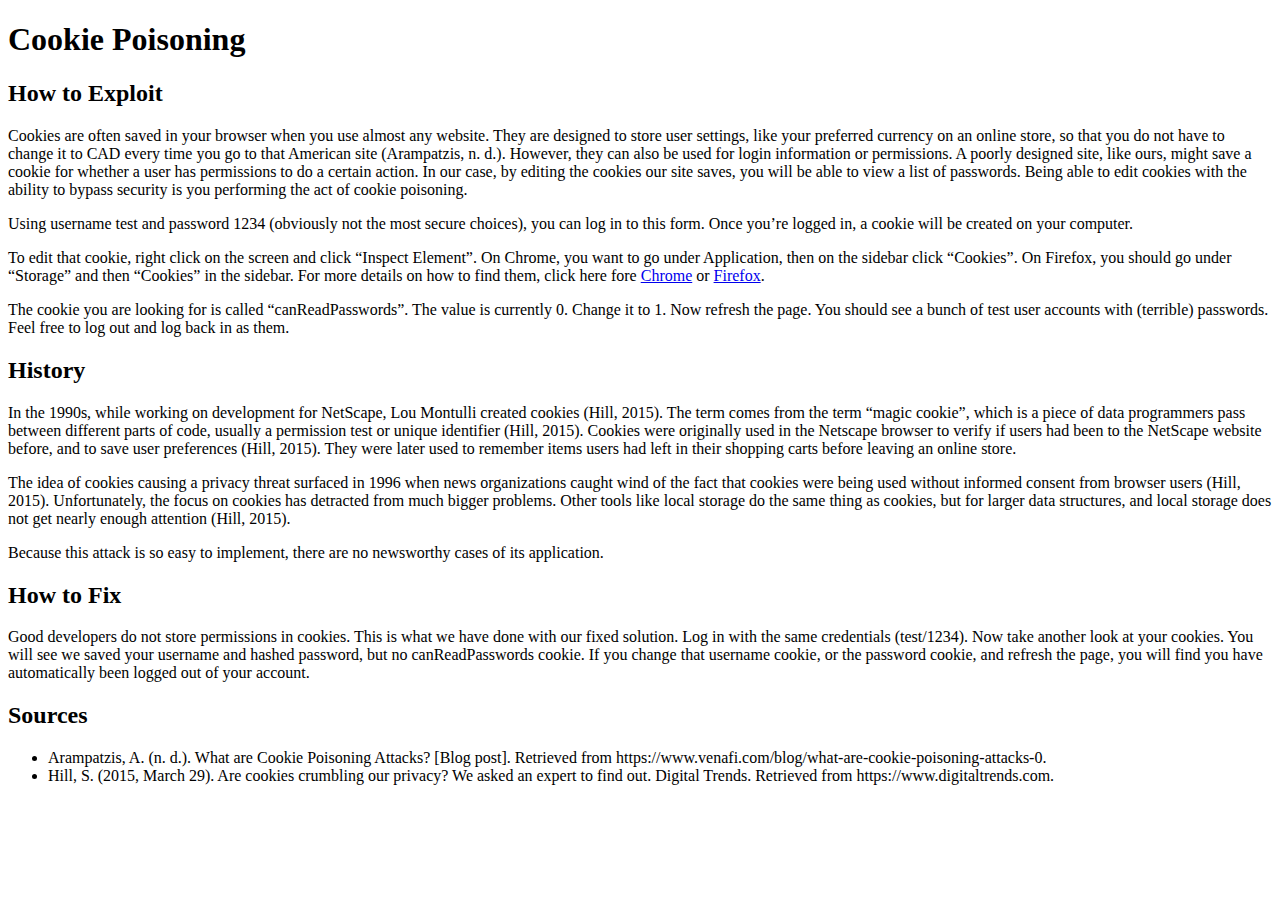
<file: CPSC_329_Final_Project_Markup/CPSC 329 Final Project Markup/attack3.html>
<!DOCTYPE html>

<html>
<head>
	<title>CPSC 329 Site Markup - Cookie Poisoning</title>
</head>
<body>
	
	<h1>Cookie Poisoning</h1>
	
	<!--
	We should have the user enter some dummy login information into a form that vanishes on submission. Then a cookie is added canReadPasswords=0. We show the user how to edit it to canReadPasswords=1 and have the user refresh the page. Then they will be able to see some passwords. On the secured form, we instead store a username and hashed password as cookies. When they edit it, they become an invalid user and are logged out.
	-->
	
	<h2> How to Exploit </h2>
	
	<p>Cookies are often saved in your browser when you use almost any website. They are designed to store user settings, like your preferred currency on an online store, so that you do not have to change it to CAD every time you go to that American site (Arampatzis, n. d.). However, they can also be used for login information or permissions. A poorly designed site, like ours, might save a cookie for whether a user has permissions to do a certain action. In our case, by editing the cookies our site saves, you will be able to view a list of passwords. Being able to edit cookies with the ability to bypass security is you performing the act of cookie poisoning.</p>
	
	<p>Using username test and password 1234 (obviously not the most secure choices), you can log in to this form. Once you’re logged in, a cookie will be created on your computer.</p>
	
	<p>To edit that cookie, right click on the screen and click “Inspect Element”. On Chrome, you want to go under Application, then on the sidebar click “Cookies”. On Firefox, you should go under “Storage” and then “Cookies” in the sidebar. For more details on how to find them, click here fore <a href="https://developer.chrome.com/docs/devtools/storage/cookies/">Chrome</a> or <a href="https://www.digitalcitizen.life/how-view-remove-cookies-mozilla-firefox/">Firefox</a>.</p>
	
	<p>The cookie you are looking for is called “canReadPasswords”. The value is currently 0. Change it to 1. Now refresh the page. You should see a bunch of test user accounts with (terrible) passwords. Feel free to log out and log back in as them.</p>
	
	<h2> History </h2>
	
	<p>In the 1990s, while working on development for NetScape, Lou Montulli created cookies (Hill, 2015). The term comes from the term “magic cookie”, which is a piece of data programmers pass between different parts of code, usually a permission test or unique identifier (Hill, 2015). Cookies were originally used in the Netscape browser to verify if users had been to the NetScape website before, and to save user preferences (Hill, 2015). They were later used to remember items users had left in their shopping carts before leaving an online store.</p>
	
	<p>The idea of cookies causing a privacy threat surfaced in 1996 when news organizations caught wind of the fact that cookies were being used without informed consent from browser users (Hill, 2015). Unfortunately, the focus on cookies has detracted from much bigger problems. Other tools like local storage do the same thing as cookies, but for larger data structures, and local storage does not get nearly enough attention (Hill, 2015).</p>
	
	<p>Because this attack is so easy to implement, there are no newsworthy cases of its application.</p>
	
	<h2> How to Fix </h2>
	
	<p>Good developers do not store permissions in cookies. This is what we have done with our fixed solution. Log in with the same credentials (test/1234). Now take another look at your cookies. You will see we saved your username and hashed password, but no canReadPasswords cookie. If you change that username cookie, or the password cookie, and refresh the page, you will find you have automatically been logged out of your account.</p>
	
	<h2> Sources </h2>
	<ul class="sources">
		<li>Arampatzis, A. (n. d.). What are Cookie Poisoning Attacks? [Blog post]. Retrieved from https://www.venafi.com/blog/what-are-cookie-poisoning-attacks-0.</li>

		<li>Hill, S. (2015, March 29). Are cookies crumbling our privacy? We asked an expert to find out. Digital Trends. Retrieved from https://www.digitaltrends.com.</li>
	</ul>
</body>
</html>
</file>
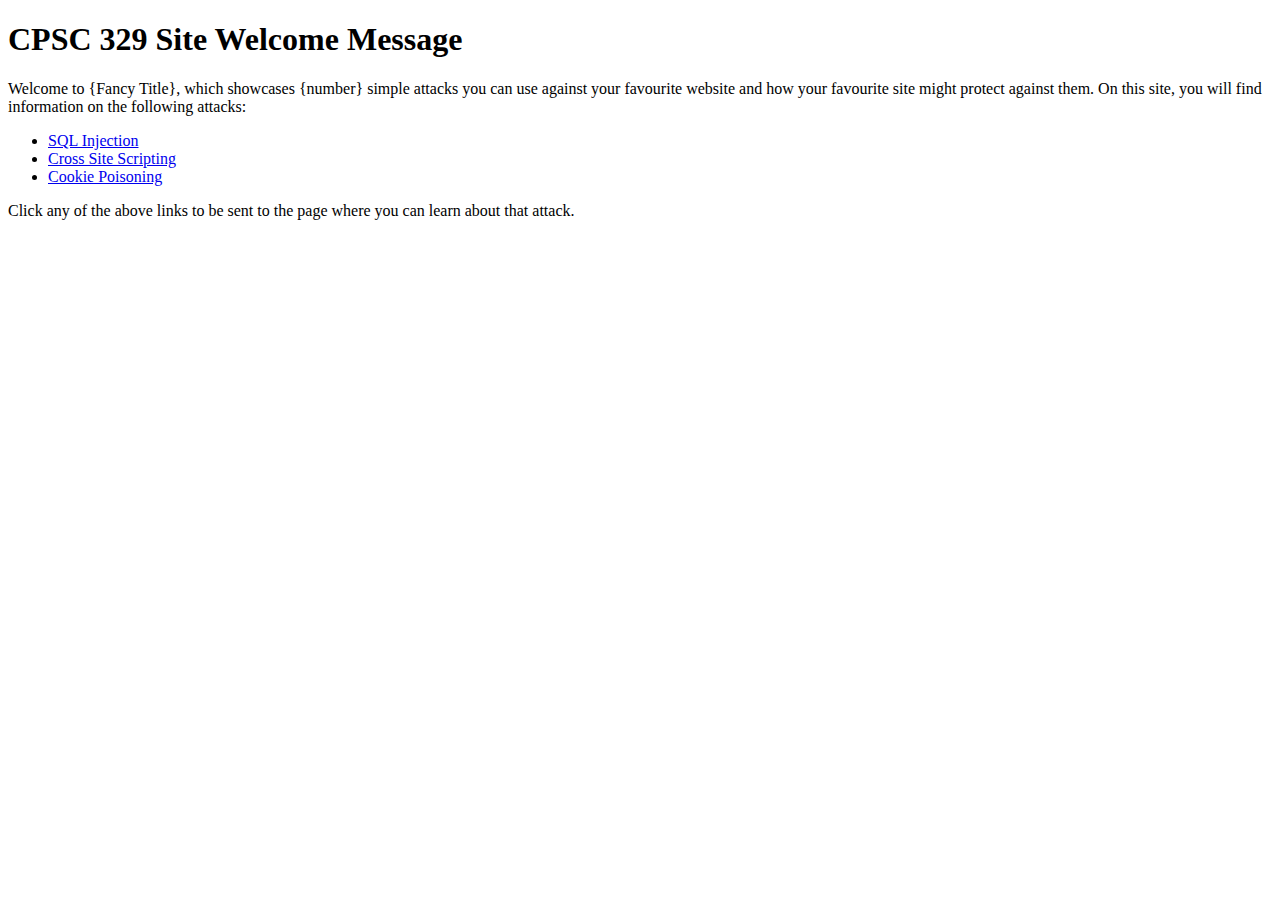
<file: CPSC_329_Final_Project_Markup/CPSC 329 Final Project Markup/title.html>
<!DOCTYPE html>

<html>
<head>
	<title>CPSC 329 Site Markup</title>
</head>
<body>
	
	<h1>CPSC 329 Site Welcome Message</h1>
	
	<p>Welcome to {Fancy Title}, which showcases {number} simple attacks you can use against your favourite website and how your favourite site might protect against them. On this site, you will find information on the following attacks:</p>
	<ul>
		<li><a href="attack1.html">SQL Injection</a></li>
		<li><a href="attack2.html">Cross Site Scripting</a></li>
		<li><a href="attack3.html">Cookie Poisoning</a></li>
	</ul>
	<p>Click any of the above links to be sent to the page where you can learn about that attack.</p>
</body>
</html>
</file>
<file: resources/css/index.css>
h1 { /*page titles*/
    font-size: 40px;
	font-family: "Times New Roman", Times, serif;
    color: #3BA771;
	text-align: center;
}	

h3 { /*section titles*/
    font-size: 32px;
	font-family: "Times New Roman", Times, serif;
    color: #3BA771;
	text-align: center;
}	

p { /*paragraph formatting*/
    font-size: 16px;
	font-family: "Times New Roman", Times, serif;
    color: #000000;
	text-align: left;
}	

ul { /*attack list formatting*/
	font-size: 16px;
	font-family: "Times New Roman", Times, serif;
    color: #000000;
	text-align: left;
}

img { /* making the main image respond to the change in window size*/
	max-width: 100%;
	height: 768;
	margin: auto;
}

img:hover { /*hover colour*/
	background-color: #74ccb1;
	opacity: 0.8;
}

.pagesize { /*removing the horizontal scroll bar: https://stackoverflow.com/questions/17756649/disable-the-horizontal-scroll*/
	max-width: 100%;
	overflow-x: hidden;
}

.jumbotron{ /*removing the background from the jumbotron image: https://stackoverflow.com/questions/22904102/how-to-change-the-background-color-of-jumbrotron*/
	background-color:transparent !important;
}

.main-image{ /* centering the main image*/
	width: 1024;
	display: block;
	margin-right: auto;
	margin-left: auto;
}

.col-4{ /*icon coloumn formatting*/
	font-size: 15px;
	font-family: "Times New Roman", Times, serif;
    color: #000000;
}

.container-icons{ /*icon container formatting*/
	max-width: 1024px;
	display: inline-block;
	margin-right: 20%;
	margin-left: 20%;
}

.row2{ /*maintaing margins*/
	margin-left: 20%;
	margin-right: 20%;
}
</file>
<file: website_/website_/resources/css/index.css>
h1 { /*page titles*/
    font-size: 40px;
	font-family: "Times New Roman", Times, serif;
    color: #3BA771;
	text-align: center;
}	

h3 { /*section titles*/
    font-size: 32px;
	font-family: "Times New Roman", Times, serif;
    color: #3BA771;
	text-align: center;
}	

p { /*paragraph formatting*/
    font-size: 16px;
	font-family: "Times New Roman", Times, serif;
    color: #000000;
	text-align: left;
}	

ul { /*attack list formatting*/
	font-size: 16px;
	font-family: "Times New Roman", Times, serif;
    color: #000000;
	text-align: left;
}

img { /* making the main image respond to the change in window size*/
	max-width: 100%;
	height: 768;
	margin: auto;
}

img:hover { /*hover colour*/
	background-color: #74ccb1;
	opacity: 0.8;
}

.pagesize { /*removing the horizontal scroll bar: https://stackoverflow.com/questions/17756649/disable-the-horizontal-scroll*/
	max-width: 100%;
	overflow-x: hidden;
}

.jumbotron{ /*removing the background from the jumbotron image: https://stackoverflow.com/questions/22904102/how-to-change-the-background-color-of-jumbrotron*/
	background-color:transparent !important;
}

.main-image{ /* centering the main image*/
	width: 1024;
	display: block;
	margin-right: auto;
	margin-left: auto;
}

.col-4{ /*icon coloumn formatting*/
	font-size: 15px;
	font-family: "Times New Roman", Times, serif;
    color: #000000;
}

.container-icons{ /*icon container formatting*/
	max-width: 1024px;
	display: inline-block;
	margin-right: 20%;
	margin-left: 20%;
}

.row2{ /*maintaing margins*/
	margin-left: 20%;
	margin-right: 20%;
}
</file>
<file: resources/css/index2.css>
h1 { /*page titles*/
    font-size: 40px;
	font-family: "Times New Roman", Times, serif;
    color: #3BA771;
	text-align: center;
	margin-bottom: 15px;
}	

h3 {  /*section titles*/
    font-size: 32px;
	font-family: "Times New Roman", Times, serif;
    color: #3BA771;
	text-align: center;
}	

p { /*paragraph formatting*/
    font-size: 16px;
	font-family: "Times New Roman", Times, serif;
    color: #000000;
	text-align: left;
}	

ol { /*list formatting*/
	font-size: 16px;
	font-family: "Times New Roman", Times, serif;
    color: #000000;
	text-align: left;
}

img { /* making the main image respond to the change in window size*/
	max-width: 100%;
	height: 768;
	margin: auto;
}

img:hover { /*hover colour*/
	background-color: #74ccb1;
	opacity: 0.8;
}

.pagesize { /*removing the horizontal scroll bar: https://stackoverflow.com/questions/17756649/disable-the-horizontal-scroll*/
	max-width: 100%;
	overflow-x: hidden;
}

.jumbotron{ /*removing the background from the jumbotron image: https://stackoverflow.com/questions/22904102/how-to-change-the-background-color-of-jumbrotron*/
	background-color:transparent !important;
}

.main-image{ /* centering the main image*/
	width: 1024;
	display: block;
	margin-right: auto;
	margin-left: auto;
}

.row{ /*maintaing margins*/
	margin-left: 20%;
	margin-right: 20%;
}
</file>
